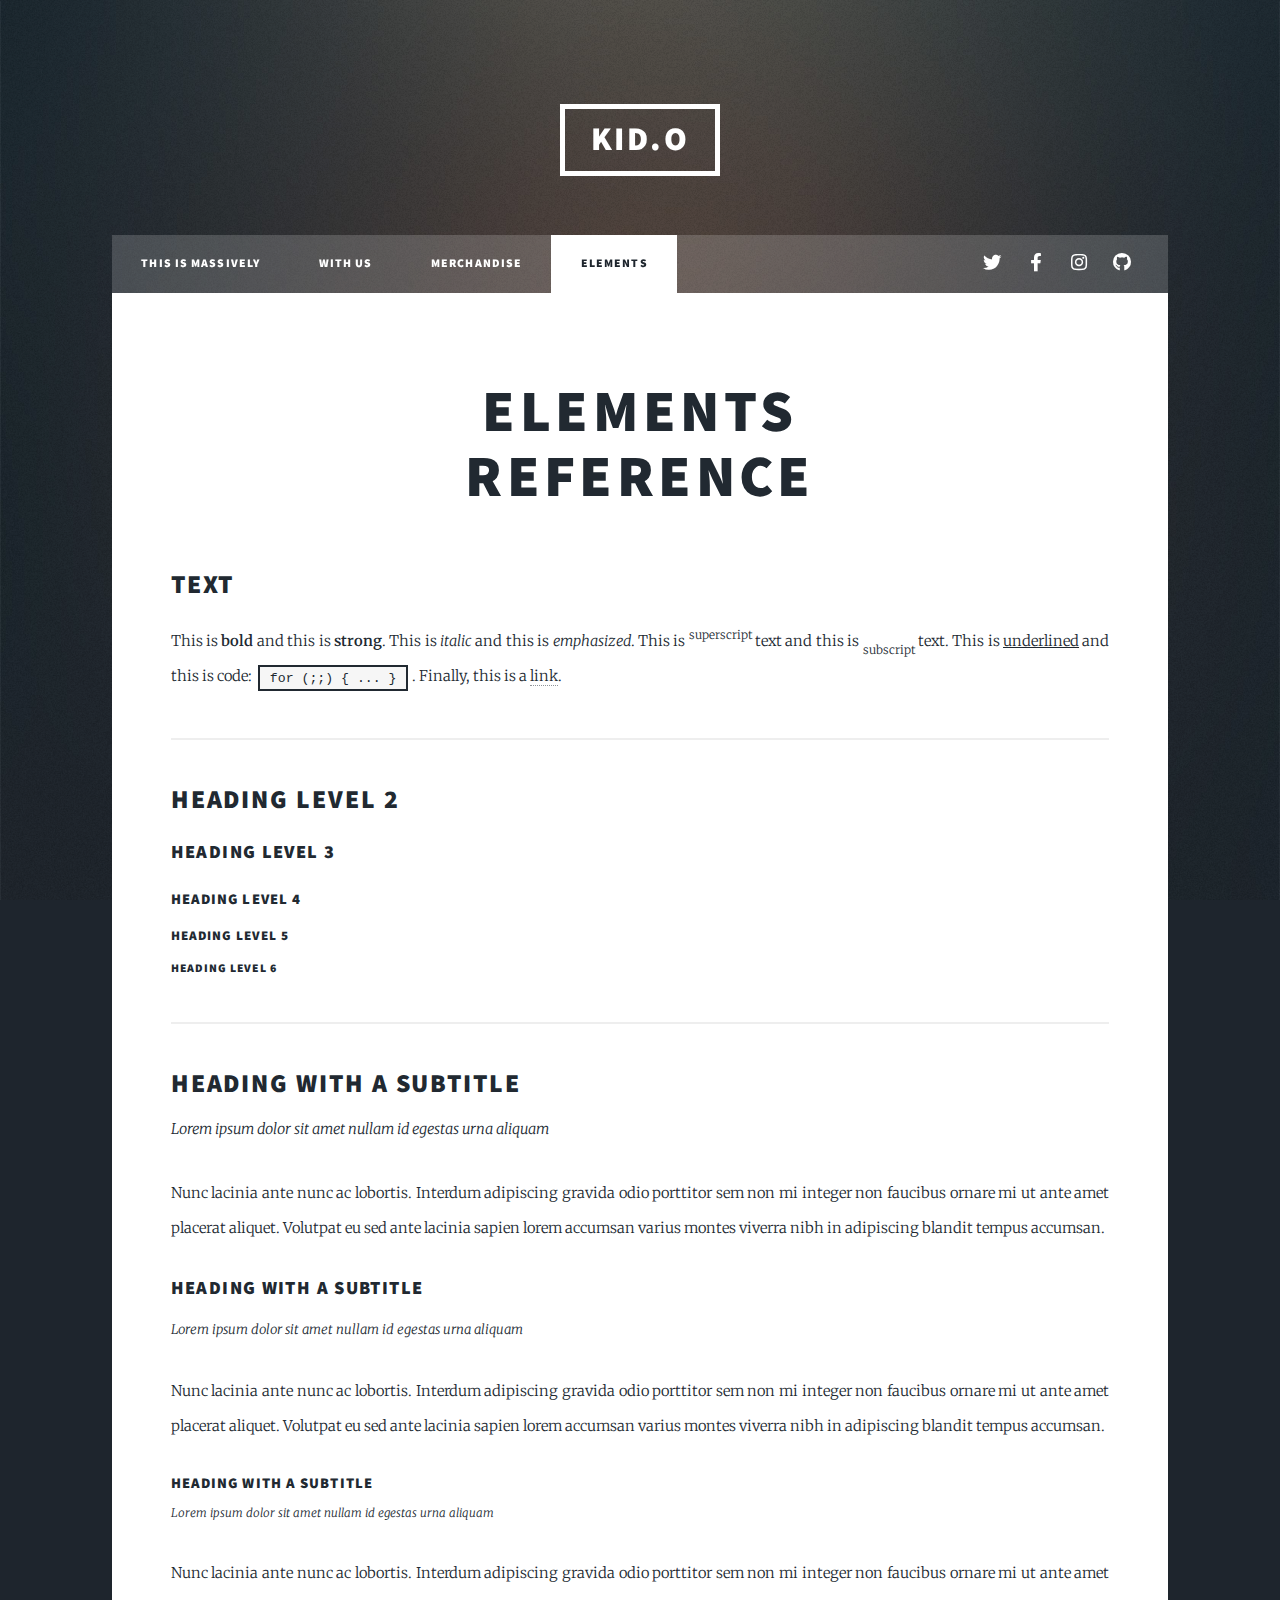
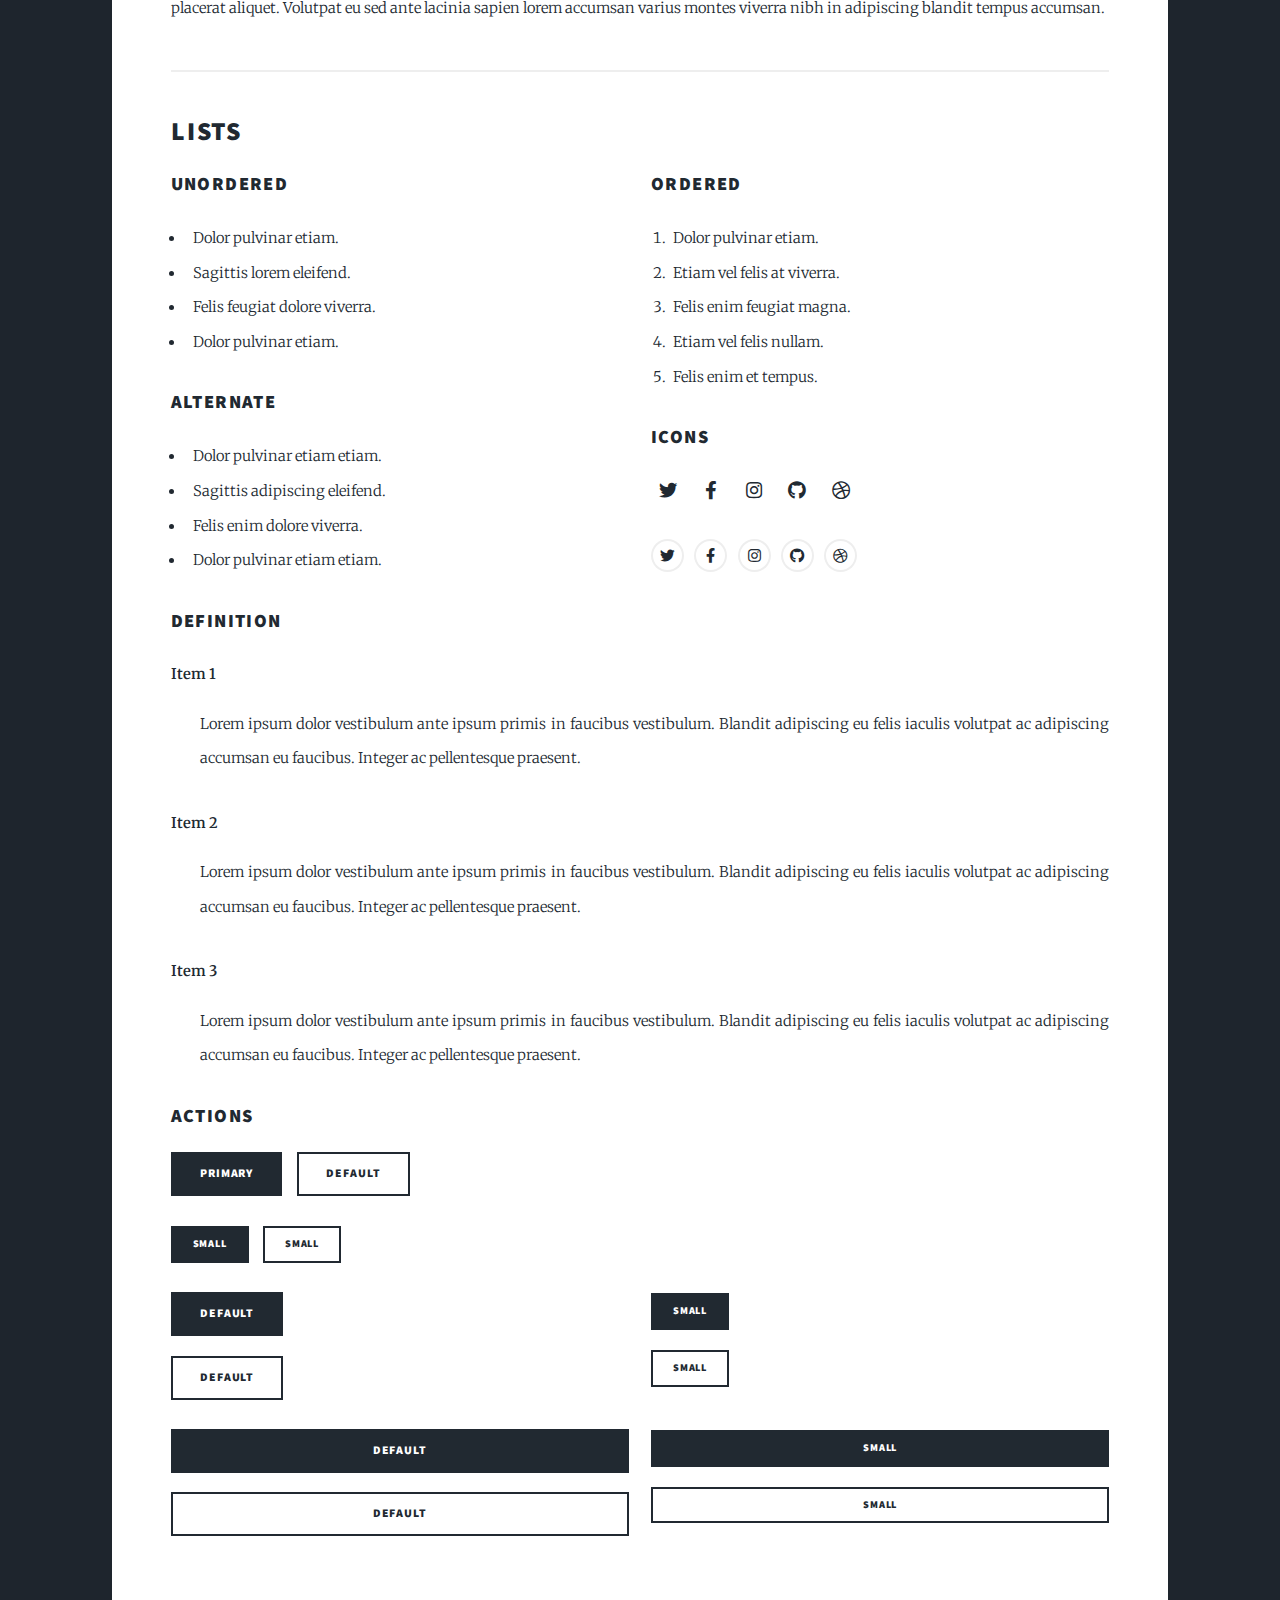
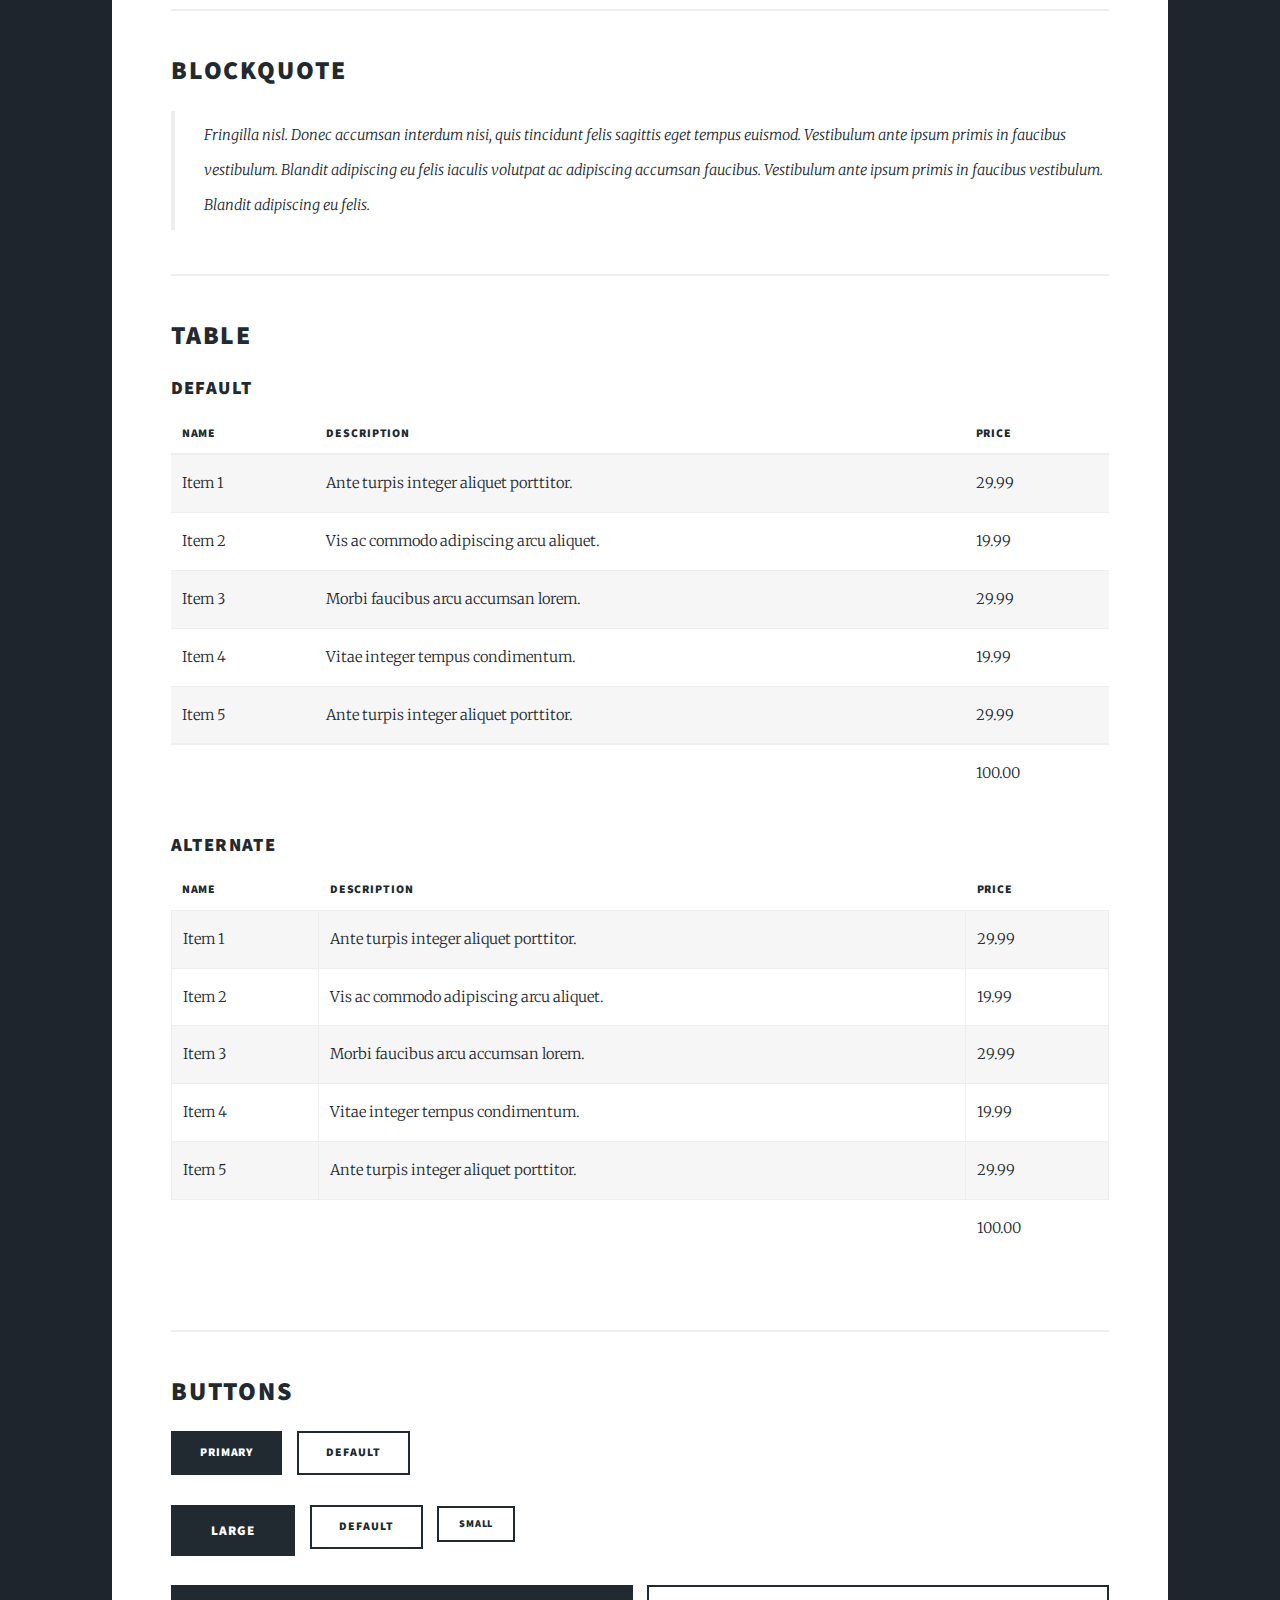
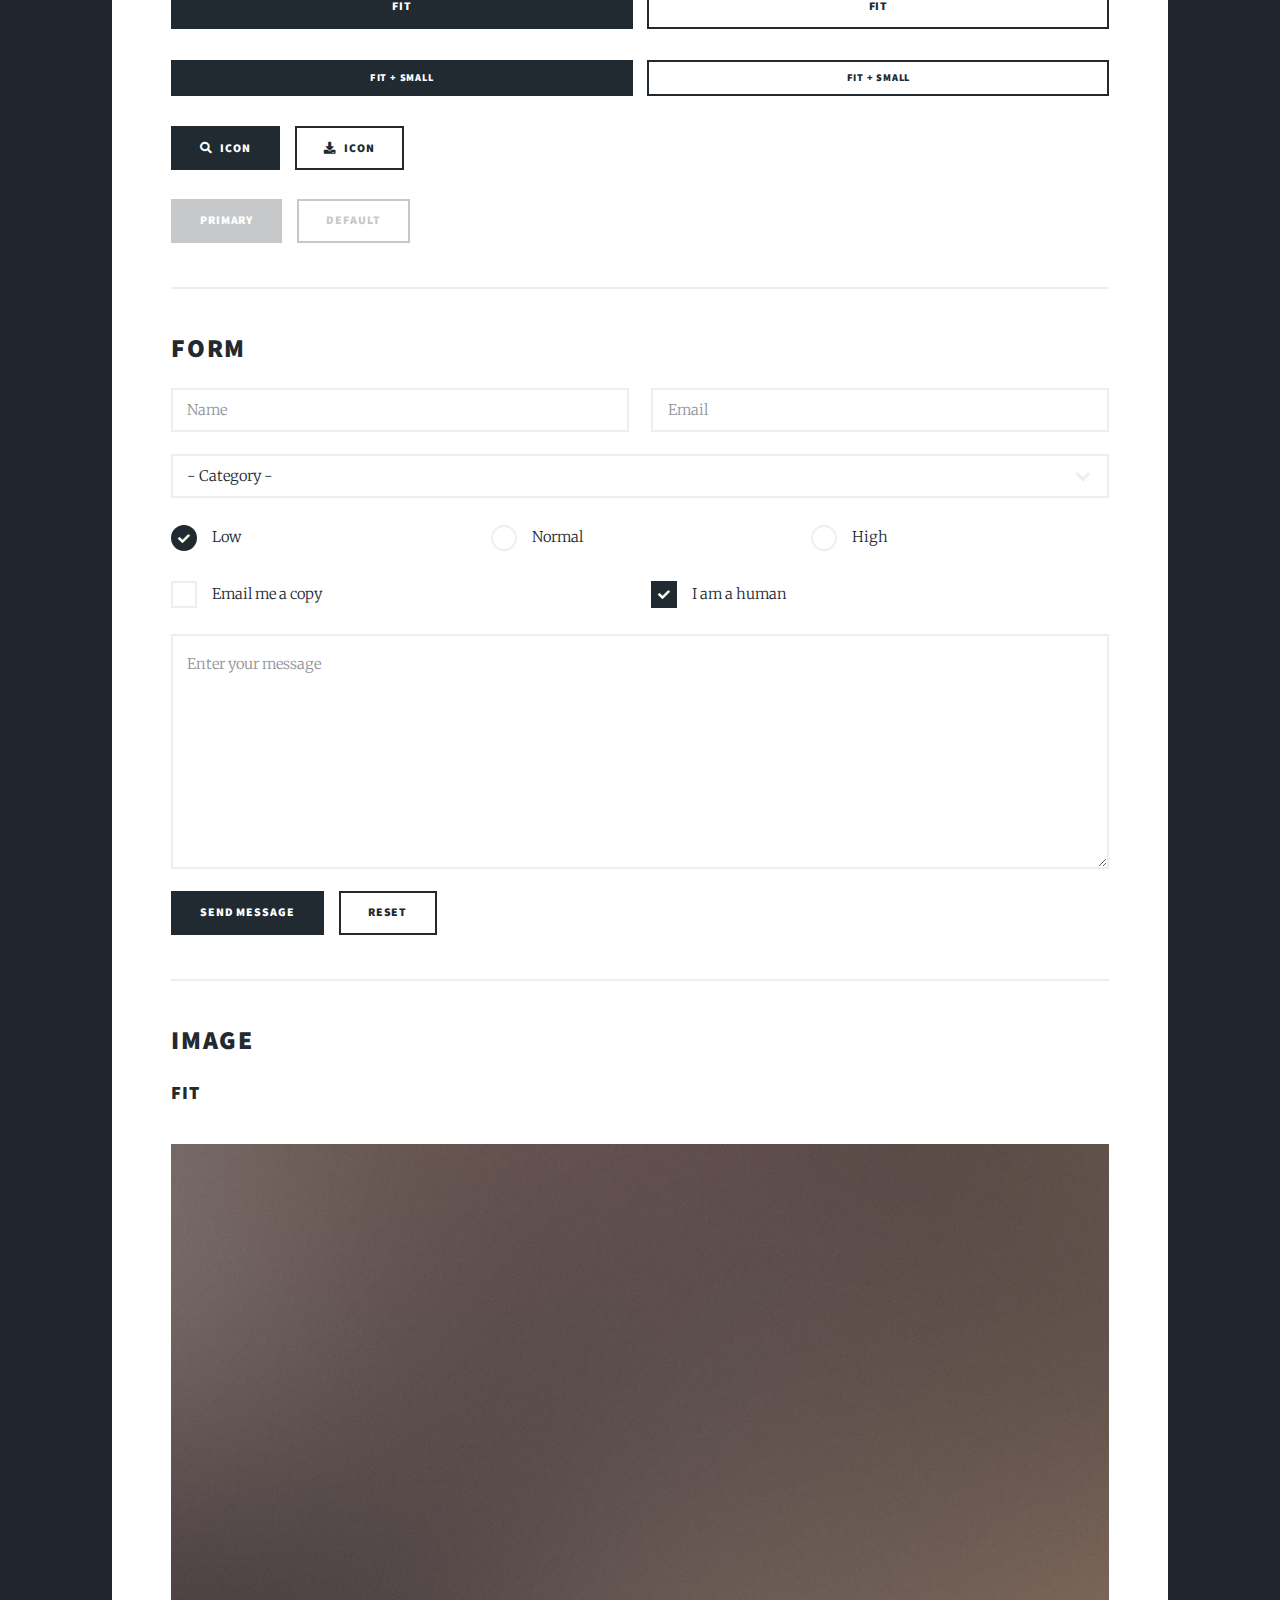
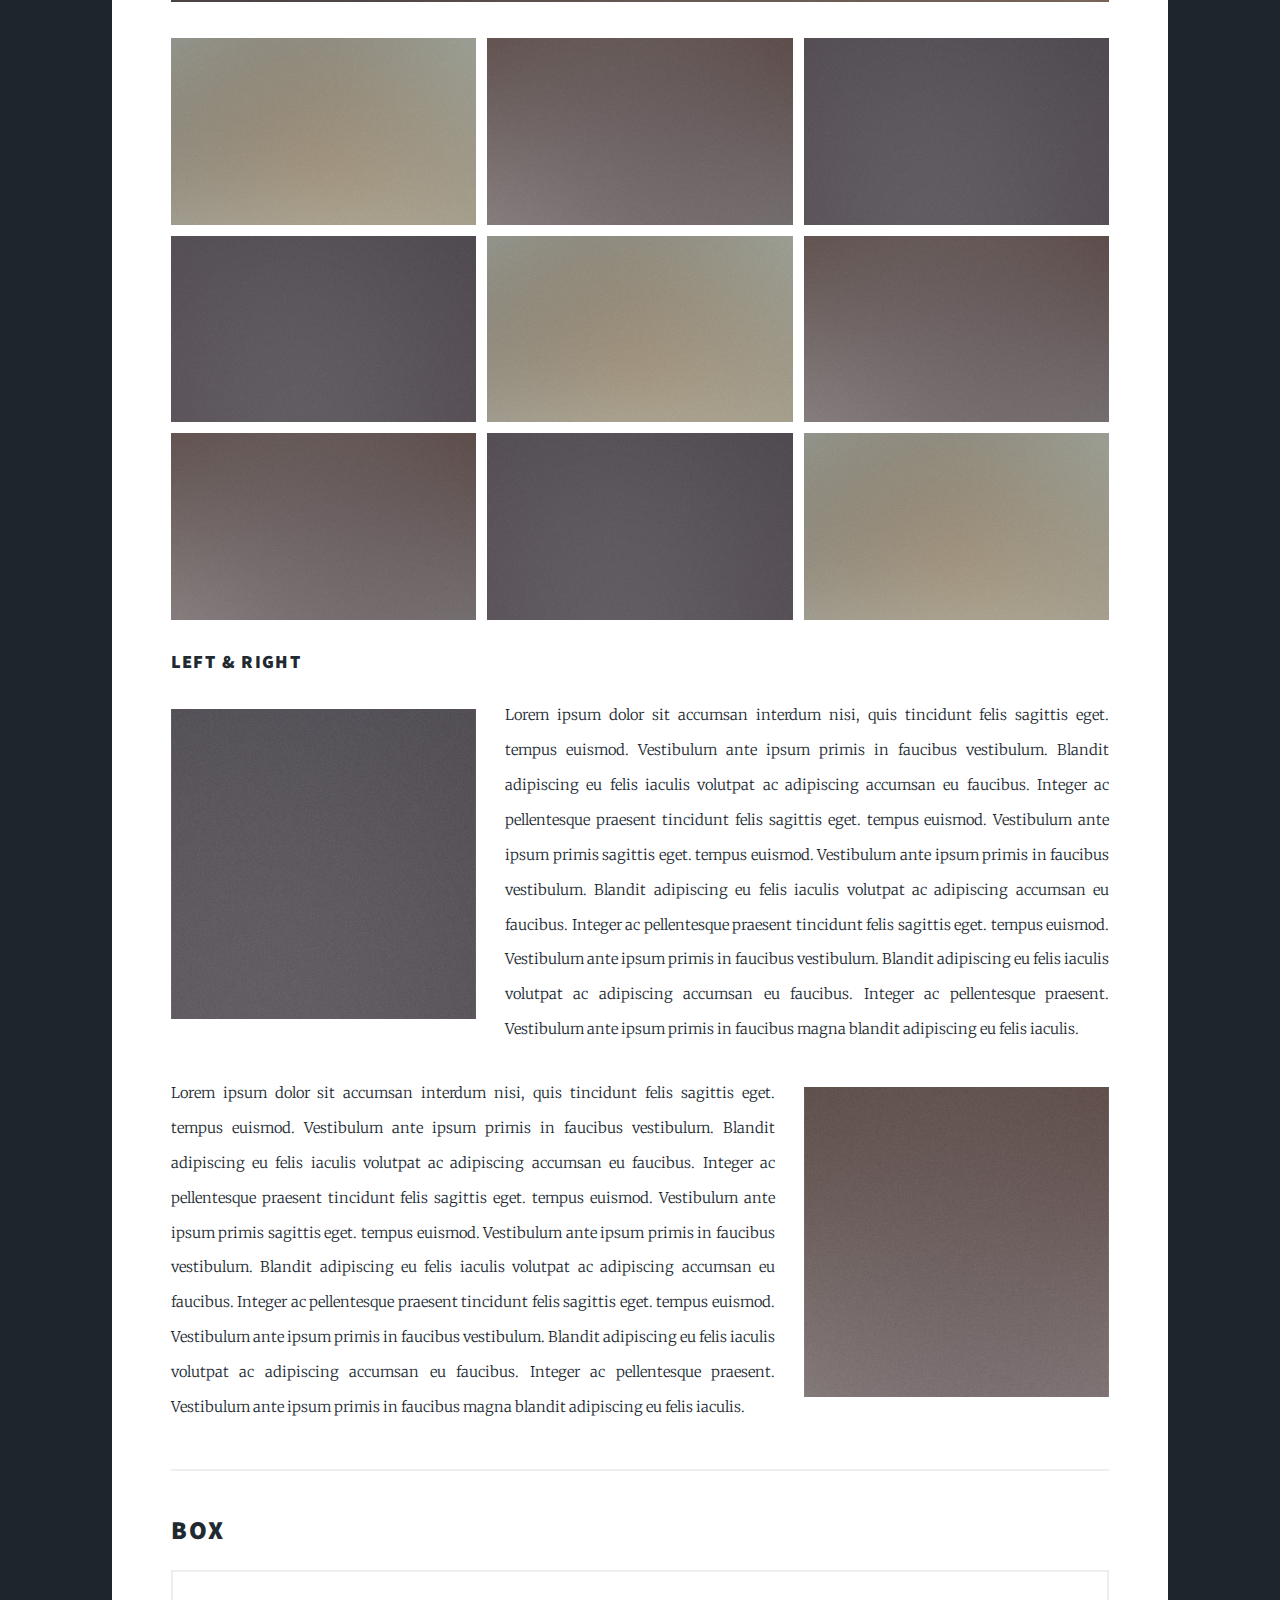
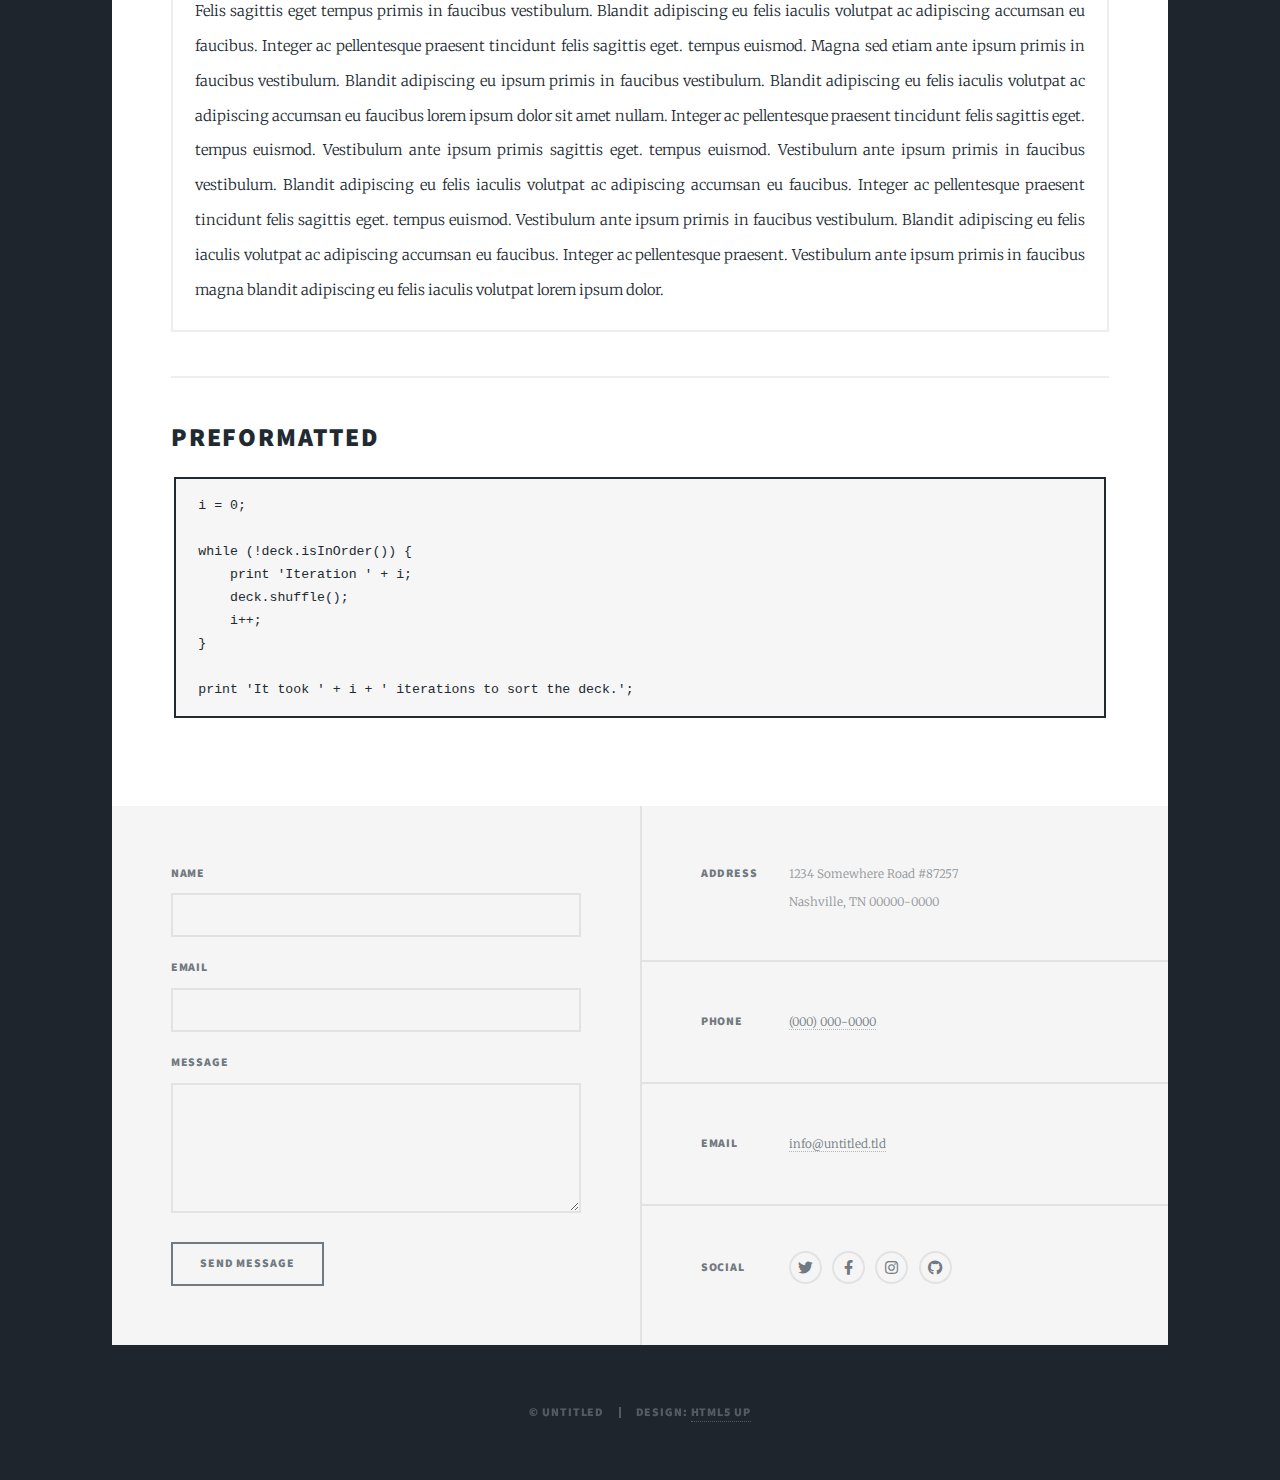
<file: elements.html>
<!DOCTYPE HTML>
<!--
	Massively by HTML5 UP
	html5up.net | @ajlkn
	Free for personal and commercial use under the CCA 3.0 license (html5up.net/license)
-->
<html>
	<head>
		<title>Elements Reference - Massively by HTML5 UP</title>
		<meta charset="utf-8" />
		<meta name="viewport" content="width=device-width, initial-scale=1, user-scalable=no" />
		<link rel="stylesheet" href="assets/css/main.css" />
		<noscript><link rel="stylesheet" href="assets/css/noscript.css" /></noscript>
	</head>
	<body class="is-preload">

		<!-- Wrapper -->
			<div id="wrapper">

				<!-- Header -->
					<header id="header">
						<a href="index.html" class="logo">KID.O</a>
					</header>

				<!-- Nav -->
					<nav id="nav">
						<ul class="links">
							<li><a href="index.html">This is Massively</a></li>
							<li><a href="withus.html">With Us</a></li>
							<li><a href="Merchandise.html">Merchandise</a></li>
							<li class="active"><a href="elements.html">elements</a></li>
						</ul>

						<ul class="icons">
							<li><a href="#" class="icon brands fa-twitter"><span class="label">Twitter</span></a></li>
							<li><a href="#" class="icon brands fa-facebook-f"><span class="label">Facebook</span></a></li>
							<li><a href="#" class="icon brands fa-instagram"><span class="label">Instagram</span></a></li>
							<li><a href="#" class="icon brands fa-github"><span class="label">GitHub</span></a></li>
						</ul>
					</nav>

				<!-- Main -->
					<div id="main">

						<!-- Post -->
							<section class="post">
								<header class="major">
									<h1>Elements<br />
									Reference</h1>
								</header>
								<body>

								<!-- Text stuff -->
									<h2>Text</h2>
									<p>This is <b>bold</b> and this is <strong>strong</strong>. This is <i>italic</i> and this is <em>emphasized</em>.
									This is <sup>superscript</sup> text and this is <sub>subscript</sub> text.
									This is <u>underlined</u> and this is code: <code>for (;;) { ... }</code>.
									Finally, this is a <a href="#">link</a>.</p>
									<hr />
									<h2>Heading Level 2</h2>
									<h3>Heading Level 3</h3>
									<h4>Heading Level 4</h4>
									<h5>Heading Level 5</h5>
									<h6>Heading Level 6</h6>
									<hr />
									<header>
										<h2>Heading with a Subtitle</h2>
										<p>Lorem ipsum dolor sit amet nullam id egestas urna aliquam</p>
									</header>
									<p>Nunc lacinia ante nunc ac lobortis. Interdum adipiscing gravida odio porttitor sem non mi integer non faucibus ornare mi ut ante amet placerat aliquet. Volutpat eu sed ante lacinia sapien lorem accumsan varius montes viverra nibh in adipiscing blandit tempus accumsan.</p>
									<header>
										<h3>Heading with a Subtitle</h3>
										<p>Lorem ipsum dolor sit amet nullam id egestas urna aliquam</p>
									</header>
									<p>Nunc lacinia ante nunc ac lobortis. Interdum adipiscing gravida odio porttitor sem non mi integer non faucibus ornare mi ut ante amet placerat aliquet. Volutpat eu sed ante lacinia sapien lorem accumsan varius montes viverra nibh in adipiscing blandit tempus accumsan.</p>
									<header>
										<h4>Heading with a Subtitle</h4>
										<p>Lorem ipsum dolor sit amet nullam id egestas urna aliquam</p>
									</header>
									<p>Nunc lacinia ante nunc ac lobortis. Interdum adipiscing gravida odio porttitor sem non mi integer non faucibus ornare mi ut ante amet placerat aliquet. Volutpat eu sed ante lacinia sapien lorem accumsan varius montes viverra nibh in adipiscing blandit tempus accumsan.</p>

									<hr />

								<!-- Lists -->
									<h2>Lists</h2>
									<div class="row">
										<div class="col-6 col-12-small">

											<h3>Unordered</h3>
											<ul>
												<li>Dolor pulvinar etiam.</li>
												<li>Sagittis lorem eleifend.</li>
												<li>Felis feugiat dolore viverra.</li>
												<li>Dolor pulvinar etiam.</li>
											</ul>

											<h3>Alternate</h3>
											<ul class="alt">
												<li>Dolor pulvinar etiam etiam.</li>
												<li>Sagittis adipiscing eleifend.</li>
												<li>Felis enim dolore viverra.</li>
												<li>Dolor pulvinar etiam etiam.</li>
											</ul>

										</div>
										<div class="col-6 col-12-small">

											<h3>Ordered</h3>
											<ol>
												<li>Dolor pulvinar etiam.</li>
												<li>Etiam vel felis at viverra.</li>
												<li>Felis enim feugiat magna.</li>
												<li>Etiam vel felis nullam.</li>
												<li>Felis enim et tempus.</li>
											</ol>

											<h3>Icons</h3>
											<ul class="icons">
												<li><a href="#" class="icon brands fa-twitter"><span class="label">Twitter</span></a></li>
												<li><a href="#" class="icon brands fa-facebook-f"><span class="label">Facebook</span></a></li>
												<li><a href="#" class="icon brands fa-instagram"><span class="label">Instagram</span></a></li>
												<li><a href="#" class="icon brands fa-github"><span class="label">Github</span></a></li>
												<li><a href="#" class="icon brands fa-dribbble"><span class="label">Dribbble</span></a></li>
											</ul>
											<ul class="icons alt">
												<li><a href="#" class="icon brands alt fa-twitter"><span class="label">Twitter</span></a></li>
												<li><a href="#" class="icon brands alt fa-facebook-f"><span class="label">Facebook</span></a></li>
												<li><a href="#" class="icon brands alt fa-instagram"><span class="label">Instagram</span></a></li>
												<li><a href="#" class="icon brands alt fa-github"><span class="label">Github</span></a></li>
												<li><a href="#" class="icon brands alt fa-dribbble"><span class="label">Dribbble</span></a></li>
											</ul>

										</div>
									</div>
									<h3>Definition</h3>
									<dl>
										<dt>Item 1</dt>
										<dd>
											<p>Lorem ipsum dolor vestibulum ante ipsum primis in faucibus vestibulum. Blandit adipiscing eu felis iaculis volutpat ac adipiscing accumsan eu faucibus. Integer ac pellentesque praesent.</p>
										</dd>
										<dt>Item 2</dt>
										<dd>
											<p>Lorem ipsum dolor vestibulum ante ipsum primis in faucibus vestibulum. Blandit adipiscing eu felis iaculis volutpat ac adipiscing accumsan eu faucibus. Integer ac pellentesque praesent.</p>
										</dd>
										<dt>Item 3</dt>
										<dd>
											<p>Lorem ipsum dolor vestibulum ante ipsum primis in faucibus vestibulum. Blandit adipiscing eu felis iaculis volutpat ac adipiscing accumsan eu faucibus. Integer ac pellentesque praesent.</p>
										</dd>
									</dl>

									<h3>Actions</h3>
									<ul class="actions">
										<li><a href="#" class="button primary">Primary</a></li>
										<li><a href="#" class="button">Default</a></li>
									</ul>
									<ul class="actions small">
										<li><a href="#" class="button primary small">Small</a></li>
										<li><a href="#" class="button small">Small</a></li>
									</ul>
									<div class="row">
										<div class="col-6 col-12-small">
											<ul class="actions stacked">
												<li><a href="#" class="button primary">Default</a></li>
												<li><a href="#" class="button">Default</a></li>
											</ul>
										</div>
										<div class="col-6 col-12-small">
											<ul class="actions stacked">
												<li><a href="#" class="button primary small">Small</a></li>
												<li><a href="#" class="button small">Small</a></li>
											</ul>
										</div>
									</div>
									<div class="row">
										<div class="col-6 col-12-small">
											<ul class="actions stacked">
												<li><a href="#" class="button primary fit">Default</a></li>
												<li><a href="#" class="button fit">Default</a></li>
											</ul>
										</div>
										<div class="col-6 col-12-small">
											<ul class="actions stacked">
												<li><a href="#" class="button primary small fit">Small</a></li>
												<li><a href="#" class="button small fit">Small</a></li>
											</ul>
										</div>
									</div>

									<hr />

								<!-- Blockquote -->
									<h2>Blockquote</h2>
									<blockquote>Fringilla nisl. Donec accumsan interdum nisi, quis tincidunt felis sagittis eget tempus euismod. Vestibulum ante ipsum primis in faucibus vestibulum. Blandit adipiscing eu felis iaculis volutpat ac adipiscing accumsan faucibus. Vestibulum ante ipsum primis in faucibus vestibulum. Blandit adipiscing eu felis.</blockquote>

									<hr />

								<!-- Table -->
									<h2>Table</h2>

									<h3>Default</h3>
									<div class="table-wrapper">
										<table>
											<thead>
												<tr>
													<th>Name</th>
													<th>Description</th>
													<th>Price</th>
												</tr>
											</thead>
											<tbody>
												<tr>
													<td>Item 1</td>
													<td>Ante turpis integer aliquet porttitor.</td>
													<td>29.99</td>
												</tr>
												<tr>
													<td>Item 2</td>
													<td>Vis ac commodo adipiscing arcu aliquet.</td>
													<td>19.99</td>
												</tr>
												<tr>
													<td>Item 3</td>
													<td> Morbi faucibus arcu accumsan lorem.</td>
													<td>29.99</td>
												</tr>
												<tr>
													<td>Item 4</td>
													<td>Vitae integer tempus condimentum.</td>
													<td>19.99</td>
												</tr>
												<tr>
													<td>Item 5</td>
													<td>Ante turpis integer aliquet porttitor.</td>
													<td>29.99</td>
												</tr>
											</tbody>
											<tfoot>
												<tr>
													<td colspan="2"></td>
													<td>100.00</td>
												</tr>
											</tfoot>
										</table>
									</div>

									<h3>Alternate</h3>
									<div class="table-wrapper">
										<table class="alt">
											<thead>
												<tr>
													<th>Name</th>
													<th>Description</th>
													<th>Price</th>
												</tr>
											</thead>
											<tbody>
												<tr>
													<td>Item 1</td>
													<td>Ante turpis integer aliquet porttitor.</td>
													<td>29.99</td>
												</tr>
												<tr>
													<td>Item 2</td>
													<td>Vis ac commodo adipiscing arcu aliquet.</td>
													<td>19.99</td>
												</tr>
												<tr>
													<td>Item 3</td>
													<td> Morbi faucibus arcu accumsan lorem.</td>
													<td>29.99</td>
												</tr>
												<tr>
													<td>Item 4</td>
													<td>Vitae integer tempus condimentum.</td>
													<td>19.99</td>
												</tr>
												<tr>
													<td>Item 5</td>
													<td>Ante turpis integer aliquet porttitor.</td>
													<td>29.99</td>
												</tr>
											</tbody>
											<tfoot>
												<tr>
													<td colspan="2"></td>
													<td>100.00</td>
												</tr>
											</tfoot>
										</table>
									</div>

									<hr />

								<!-- Buttons -->
									<h2>Buttons</h2>
									<ul class="actions">
										<li><a href="#" class="button primary">Primary</a></li>
										<li><a href="#" class="button">Default</a></li>
									</ul>
									<ul class="actions">
										<li><a href="#" class="button primary large">Large</a></li>
										<li><a href="#" class="button">Default</a></li>
										<li><a href="#" class="button small">Small</a></li>
									</ul>
									<ul class="actions fit">
										<li><a href="#" class="button primary fit">Fit</a></li>
										<li><a href="#" class="button fit">Fit</a></li>
									</ul>
									<ul class="actions fit small">
										<li><a href="#" class="button primary fit small">Fit + Small</a></li>
										<li><a href="#" class="button fit small">Fit + Small</a></li>
									</ul>
									<ul class="actions">
										<li><a href="#" class="button primary icon solid fa-search">Icon</a></li>
										<li><a href="#" class="button icon solid fa-download">Icon</a></li>
									</ul>
									<ul class="actions">
										<li><span class="button primary disabled">Primary</span></li>
										<li><span class="button disabled">Default</span></li>
									</ul>

									<hr />

								<!-- Form -->
									<h2>Form</h2>

									<form method="post" action="#">
										<div class="row gtr-uniform">
											<div class="col-6 col-12-xsmall">
												<input type="text" name="demo-name" id="demo-name" value="" placeholder="Name" />
											</div>
											<div class="col-6 col-12-xsmall">
												<input type="email" name="demo-email" id="demo-email" value="" placeholder="Email" />
											</div>
											<!-- Break -->
											<div class="col-12">
												<select name="demo-category" id="demo-category">
													<option value="">- Category -</option>
													<option value="1">Manufacturing</option>
													<option value="1">Shipping</option>
													<option value="1">Administration</option>
													<option value="1">Human Resources</option>
												</select>
											</div>
											<!-- Break -->
											<div class="col-4 col-12-small">
												<input type="radio" id="demo-priority-low" name="demo-priority" checked>
												<label for="demo-priority-low">Low</label>
											</div>
											<div class="col-4 col-12-small">
												<input type="radio" id="demo-priority-normal" name="demo-priority">
												<label for="demo-priority-normal">Normal</label>
											</div>
											<div class="col-4 col-12-small">
												<input type="radio" id="demo-priority-high" name="demo-priority">
												<label for="demo-priority-high">High</label>
											</div>
											<!-- Break -->
											<div class="col-6 col-12-small">
												<input type="checkbox" id="demo-copy" name="demo-copy">
												<label for="demo-copy">Email me a copy</label>
											</div>
											<div class="col-6 col-12-small">
												<input type="checkbox" id="demo-human" name="demo-human" checked>
												<label for="demo-human">I am a human</label>
											</div>
											<!-- Break -->
											<div class="col-12">
												<textarea name="demo-message" id="demo-message" placeholder="Enter your message" rows="6"></textarea>
											</div>
											<!-- Break -->
											<div class="col-12">
												<ul class="actions">
													<li><input type="submit" value="Send Message" class="primary" /></li>
													<li><input type="reset" value="Reset" /></li>
												</ul>
											</div>
										</div>
									</form>

									<hr />

								<!-- Image -->
									<h2>Image</h2>

									<h3>Fit</h3>
									<span class="image fit"><img src="images/pic01.jpg" alt="" /></span>
									<div class="box alt">
										<div class="row gtr-50 gtr-uniform">
											<div class="col-4"><span class="image fit"><img src="images/pic02.jpg" alt="" /></span></div>
											<div class="col-4"><span class="image fit"><img src="images/pic03.jpg" alt="" /></span></div>
											<div class="col-4"><span class="image fit"><img src="images/pic04.jpg" alt="" /></span></div>
											<!-- Break -->
											<div class="col-4"><span class="image fit"><img src="images/pic04.jpg" alt="" /></span></div>
											<div class="col-4"><span class="image fit"><img src="images/pic02.jpg" alt="" /></span></div>
											<div class="col-4"><span class="image fit"><img src="images/pic03.jpg" alt="" /></span></div>
											<!-- Break -->
											<div class="col-4"><span class="image fit"><img src="images/pic03.jpg" alt="" /></span></div>
											<div class="col-4"><span class="image fit"><img src="images/pic04.jpg" alt="" /></span></div>
											<div class="col-4"><span class="image fit"><img src="images/pic02.jpg" alt="" /></span></div>
										</div>
									</div>

									<h3>Left &amp; Right</h3>
									<p><span class="image left"><img src="images/pic08.jpg" alt="" /></span>Lorem ipsum dolor sit accumsan interdum nisi, quis tincidunt felis sagittis eget. tempus euismod. Vestibulum ante ipsum primis in faucibus vestibulum. Blandit adipiscing eu felis iaculis volutpat ac adipiscing accumsan eu faucibus. Integer ac pellentesque praesent tincidunt felis sagittis eget. tempus euismod. Vestibulum ante ipsum primis sagittis eget. tempus euismod. Vestibulum ante ipsum primis in faucibus vestibulum. Blandit adipiscing eu felis iaculis volutpat ac adipiscing accumsan eu faucibus. Integer ac pellentesque praesent tincidunt felis sagittis eget. tempus euismod. Vestibulum ante ipsum primis in faucibus vestibulum. Blandit adipiscing eu felis iaculis volutpat ac adipiscing accumsan eu faucibus. Integer ac pellentesque praesent. Vestibulum ante ipsum primis in faucibus magna blandit adipiscing eu felis iaculis.</p>
									<p><span class="image right"><img src="images/pic09.jpg" alt="" /></span>Lorem ipsum dolor sit accumsan interdum nisi, quis tincidunt felis sagittis eget. tempus euismod. Vestibulum ante ipsum primis in faucibus vestibulum. Blandit adipiscing eu felis iaculis volutpat ac adipiscing accumsan eu faucibus. Integer ac pellentesque praesent tincidunt felis sagittis eget. tempus euismod. Vestibulum ante ipsum primis sagittis eget. tempus euismod. Vestibulum ante ipsum primis in faucibus vestibulum. Blandit adipiscing eu felis iaculis volutpat ac adipiscing accumsan eu faucibus. Integer ac pellentesque praesent tincidunt felis sagittis eget. tempus euismod. Vestibulum ante ipsum primis in faucibus vestibulum. Blandit adipiscing eu felis iaculis volutpat ac adipiscing accumsan eu faucibus. Integer ac pellentesque praesent. Vestibulum ante ipsum primis in faucibus magna blandit adipiscing eu felis iaculis.</p>

									<hr />

								<!-- Box -->
									<h2>Box</h2>
									<div class="box">
										<p>Felis sagittis eget tempus primis in faucibus vestibulum. Blandit adipiscing eu felis iaculis volutpat ac adipiscing accumsan eu faucibus. Integer ac pellentesque praesent tincidunt felis sagittis eget. tempus euismod. Magna sed etiam ante ipsum primis in faucibus vestibulum. Blandit adipiscing eu ipsum primis in faucibus vestibulum. Blandit adipiscing eu felis iaculis volutpat ac adipiscing accumsan eu faucibus lorem ipsum dolor sit amet nullam. Integer ac pellentesque praesent tincidunt felis sagittis eget. tempus euismod. Vestibulum ante ipsum primis sagittis eget. tempus euismod. Vestibulum ante ipsum primis in faucibus vestibulum. Blandit adipiscing eu felis iaculis volutpat ac adipiscing accumsan eu faucibus. Integer ac pellentesque praesent tincidunt felis sagittis eget. tempus euismod. Vestibulum ante ipsum primis in faucibus vestibulum. Blandit adipiscing eu felis iaculis volutpat ac adipiscing accumsan eu faucibus. Integer ac pellentesque praesent. Vestibulum ante ipsum primis in faucibus magna blandit adipiscing eu felis iaculis volutpat lorem ipsum dolor.</p>
									</div>

									<hr />

								<!-- Preformatted Code -->
									<h2>Preformatted</h2>
									<pre><code>i = 0;

while (!deck.isInOrder()) {
    print 'Iteration ' + i;
    deck.shuffle();
    i++;
}

print 'It took ' + i + ' iterations to sort the deck.';
</code></pre>

							</section>

					</div>

				<!-- Footer -->
					<footer id="footer">
						<section>
							<form method="post" action="#">
								<div class="fields">
									<div class="field">
										<label for="name">Name</label>
										<input type="text" name="name" id="name" />
									</div>
									<div class="field">
										<label for="email">Email</label>
										<input type="text" name="email" id="email" />
									</div>
									<div class="field">
										<label for="message">Message</label>
										<textarea name="message" id="message" rows="3"></textarea>
									</div>
								</div>
								<ul class="actions">
									<li><input type="submit" value="Send Message" /></li>
								</ul>
							</form>
						</section>
						<section class="split contact">
							<section class="alt">
								<h3>Address</h3>
								<p>1234 Somewhere Road #87257<br />
								Nashville, TN 00000-0000</p>
							</section>
							<section>
								<h3>Phone</h3>
								<p><a href="#">(000) 000-0000</a></p>
							</section>
							<section>
								<h3>Email</h3>
								<p><a href="#">info@untitled.tld</a></p>
							</section>
							<section>
								<h3>Social</h3>
								<ul class="icons alt">
									<li><a href="#" class="icon brands alt fa-twitter"><span class="label">Twitter</span></a></li>
									<li><a href="#" class="icon brands alt fa-facebook-f"><span class="label">Facebook</span></a></li>
									<li><a href="#" class="icon brands alt fa-instagram"><span class="label">Instagram</span></a></li>
									<li><a href="#" class="icon brands alt fa-github"><span class="label">GitHub</span></a></li>
								</ul>
							</section>
						</section>
					</footer>

				<!-- Copyright -->
					<div id="copyright">
						<ul><li>&copy; Untitled</li><li>Design: <a href="https://html5up.net">HTML5 UP</a></li></ul>
					</div>

			</div>

		<!-- Scripts -->
			<script src="assets/js/jquery.min.js"></script>
			<script src="assets/js/jquery.scrollex.min.js"></script>
			<script src="assets/js/jquery.scrolly.min.js"></script>
			<script src="assets/js/browser.min.js"></script>
			<script src="assets/js/breakpoints.min.js"></script>
			<script src="assets/js/util.js"></script>
			<script src="assets/js/main.js"></script>

	</body>
</html>
</file>
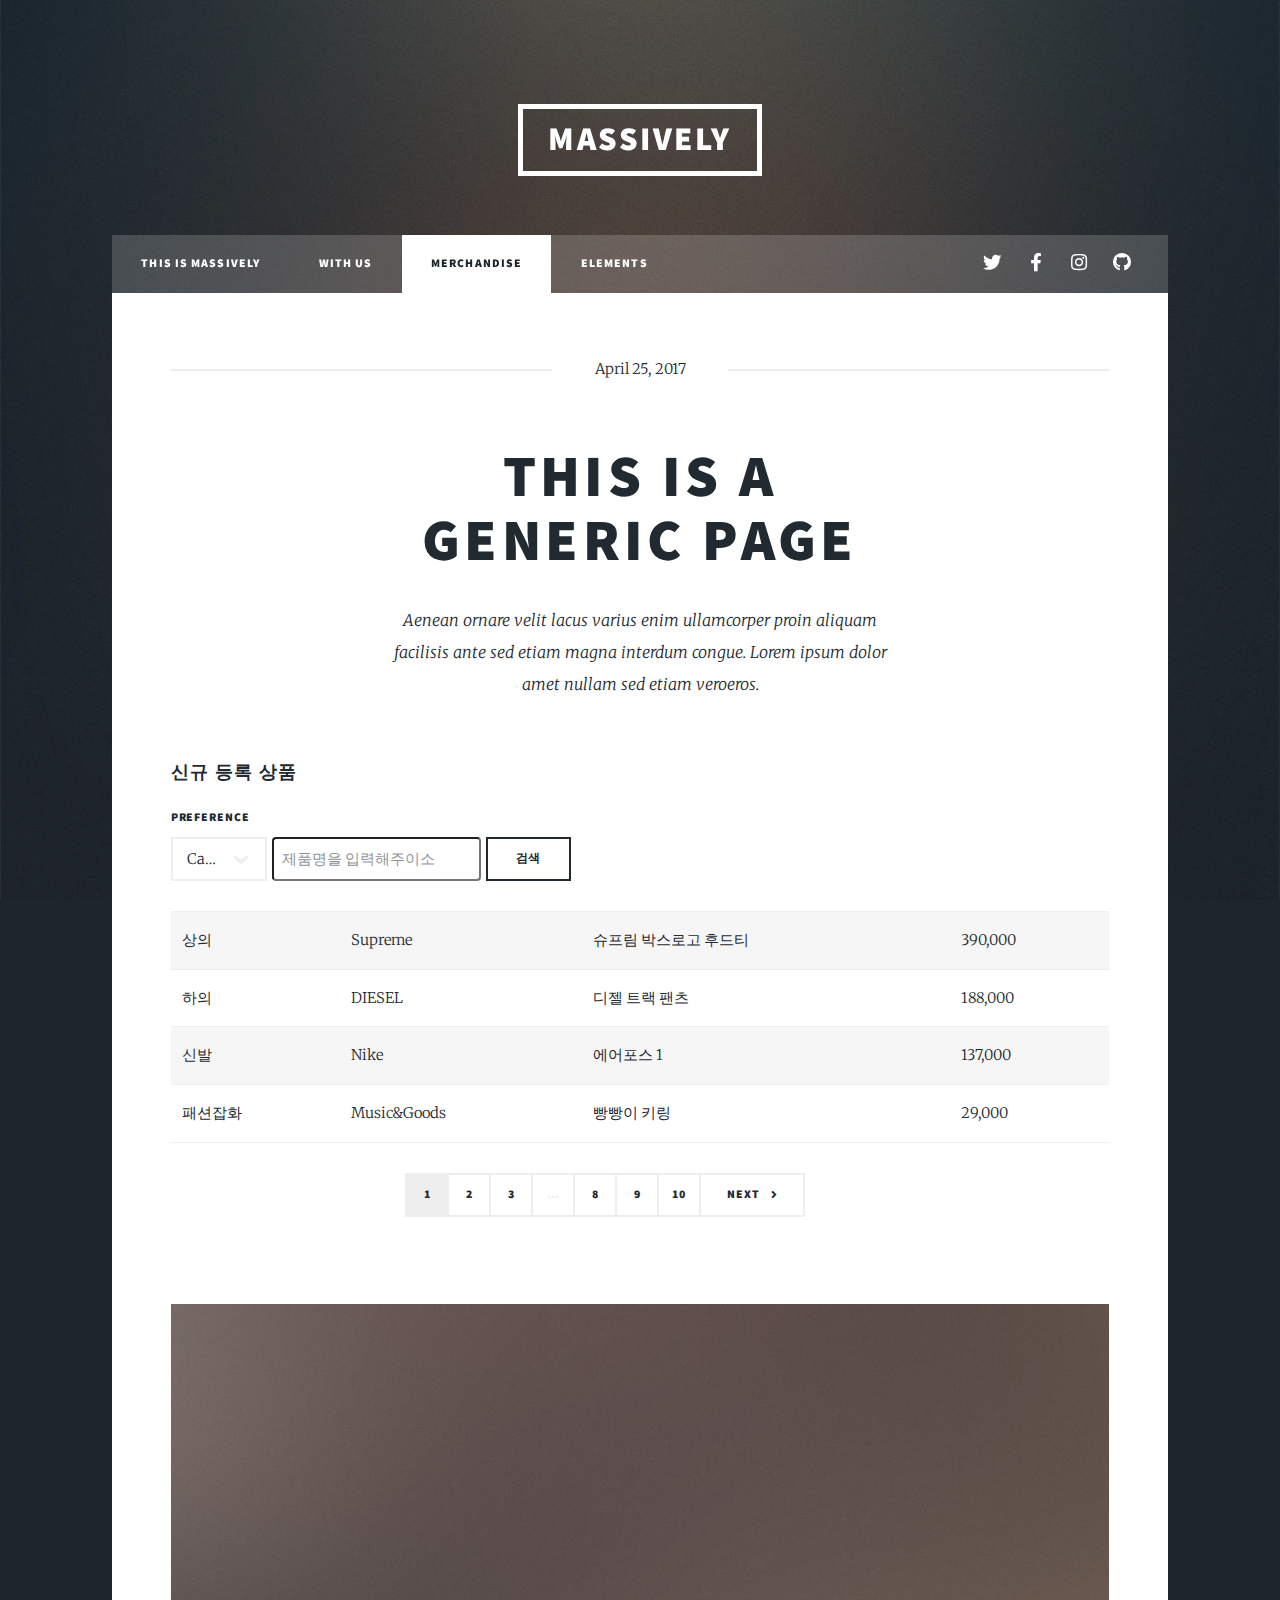
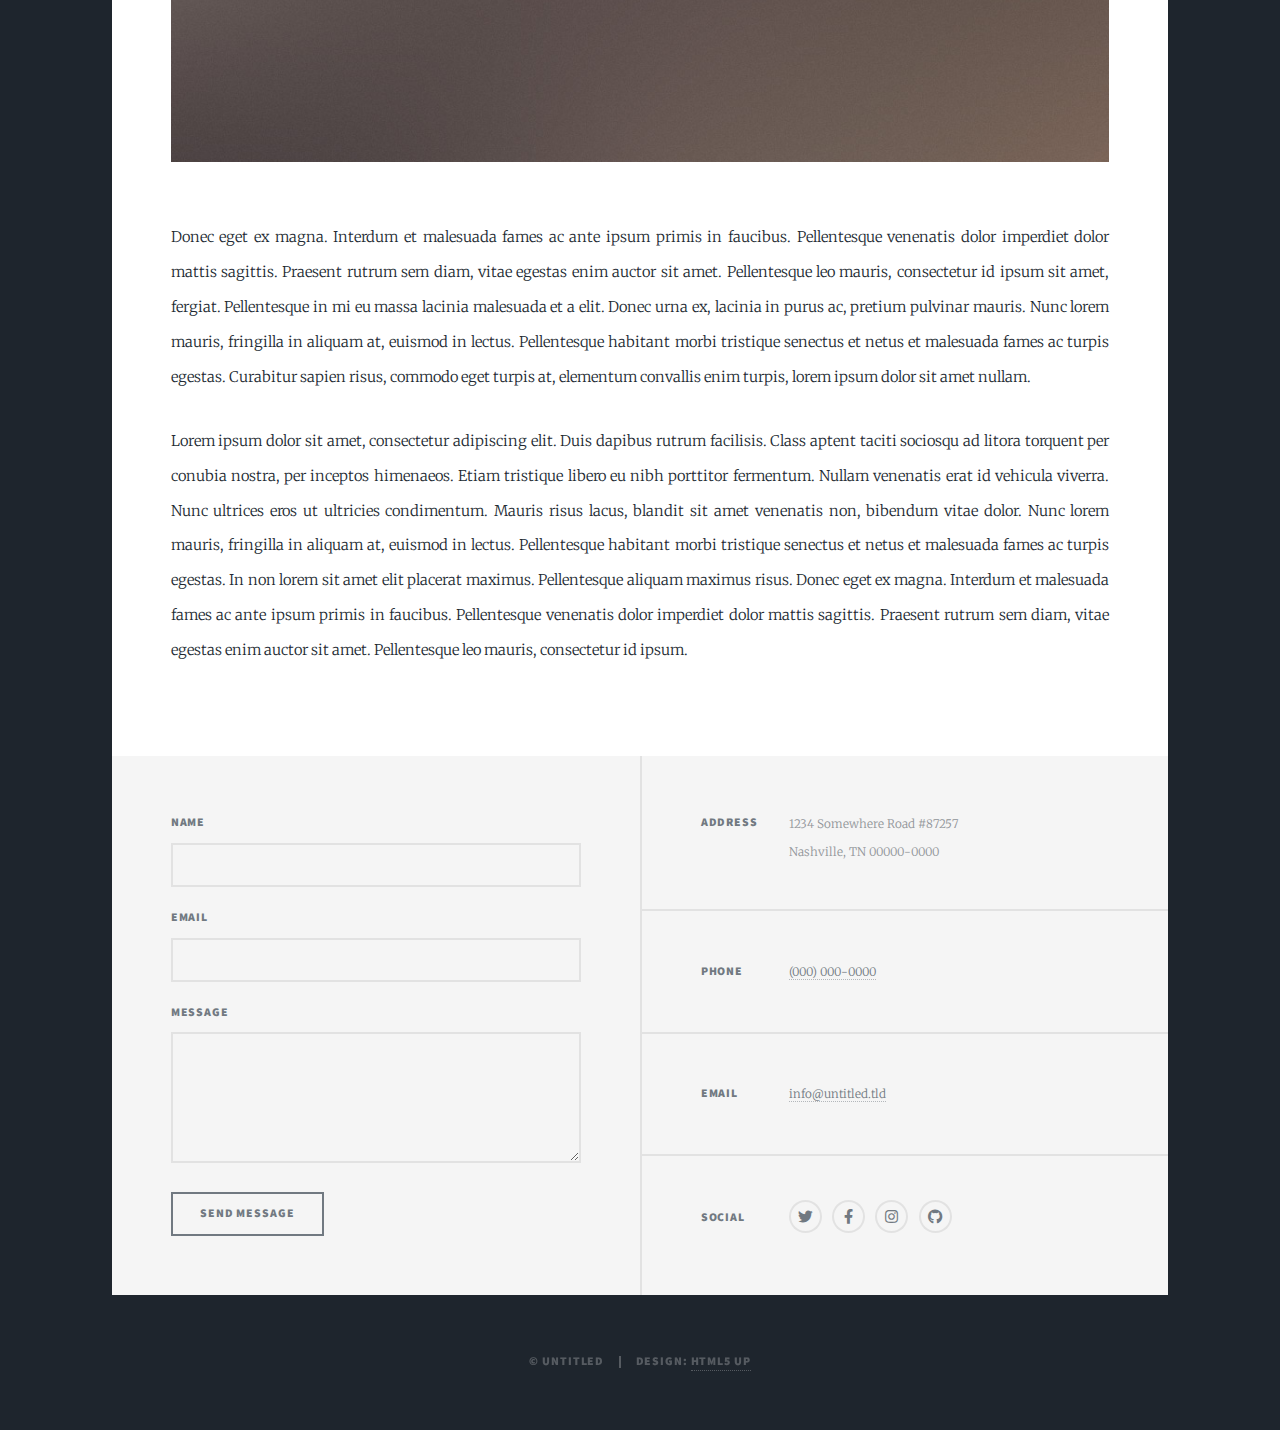
<file: merchandise.html>
<!DOCTYPE HTML>
<!--
	Massively by HTML5 UP
	html5up.net | @ajlkn
	Free for personal and commercial use under the CCA 3.0 license (html5up.net/license)
-->
<html>
	<head>
		<title>Generic Page - Massively by HTML5 UP</title>
		<meta charset="utf-8" />
		<meta name="viewport" content="width=device-width, initial-scale=1, user-scalable=no" />
		<link rel="stylesheet" href="assets/css/main.css" />
		<link href="https://cdn.jsdelivr.net/npm/bootstrap@5.3.6/dist/css/bootstrap.min.css" rel="stylesheet" integrity="sha384-4Q6Gf2aSP4eDXB8Miphtr37CMZZQ5oXLH2yaXMJ2w8e2ZtHTl7GptT4jmndRuHDT" crossorigin="anonymous">

		<noscript><link rel="stylesheet" href="assets/css/noscript.css" /></noscript>
	</head>
	<body class="is-preload">

		<!-- Wrapper -->
			<div id="wrapper">

				<!-- Header -->
					<header id="header">
						<a href="index.html" class="logo">Massively</a>
					</header>

				<!-- Nav -->
					<nav id="nav">
						<ul class="links">
							<li><a href="index.html">This is Massively</a></li>
							<li><a href="withus.html">With Us</a></li>
							<li class="active"><a href="Merchandise.html">Merchandise</a></li>
							<li><a href="elements.html">elements</a></li>
						</ul>
						<ul class="icons">
							<li><a href="#" class="icon brands fa-twitter"><span class="label">Twitter</span></a></li>
							<li><a href="#" class="icon brands fa-facebook-f"><span class="label">Facebook</span></a></li>
							<li><a href="#" class="icon brands fa-instagram"><span class="label">Instagram</span></a></li>
							<li><a href="#" class="icon brands fa-github"><span class="label">GitHub</span></a></li>
						</ul>
					</nav>

				<!-- Main -->
					<div id="main">

						<!-- Post -->
							<section class="post">
								<header class="major">
									<span class="date">April 25, 2017</span>
									<h1>This is a<br />
									Generic Page</h1>
									<p>Aenean ornare velit lacus varius enim ullamcorper proin aliquam<br />
									facilisis ante sed etiam magna interdum congue. Lorem ipsum dolor<br />
									amet nullam sed etiam veroeros.</p>
								</header>
								<div class="container mt-3">

    <h3 class="mt-5 mb-3">신규 등록 상품</h3>
    <form class="row row-cols-lg-auto g-3 align-items-center">      
    <div class="col-12 display:flex">
        <label class="visually-hidden" for="inlineFormSelectPref">Preference</label>
        <div style="display: flex; width: 400px;">
			<select class="form-select" id="inlineFormSelectPref" name="category_data_table">
    <!-- 셀렉트요소의 name="category_data_table"은 지우거나 변경하면 안돼요 -->
        <!-- 카테고리 셀렉트 코드를 넣어주세요 -->
			<option selected>Categories</option>
				<option value="1">상의</option>
				<option value="2">하의</option>
				<option value="3">신발</option>
				<option value="4">패션잡화</option>		
        </select>
		<input style="width: 900px; margin-left:5px; border-radius:4px;" placeholder="  제품명을 입력해주이소">
		<!-- ? 회색으로 안떠요 -->
		<button style="margin-left:5px; height: 44px;" type="button" class="btn btn-outline-secondary">검색</button>
	</div>
		

    </div>
    <div class="col-3">
        <!-- input 입력창 코드를 넣어주세요 -->
    </div>
    <div class="col-auto">
        <!-- 조회 버튼 코드를 넣어주세요 -->
    </div>
    </form>

    <div class="container mt-3">
    <table class="table table-sm">
        <thead>
        <!-- 열의 속성값을 나타내는 코드를 작성해주세요 (예 : 카테고리, 브랜드, 상품명, 가격) -->
        </thead>
        <tbody id="product_data_Table">
        <!-- tbody요소의 id="product_data_Table" 는 지우거나 변경하면 안돼요! -->
        <!-- 제품 데이터가 여기 추가됩니다. -->
        </tbody>
    </table>
    </div>
	<div style="display:flex; margin-left:25%;">
		<!-- 페이지 네이션 코드를 넣어주세요 -->
		<div class="pagination">
			<a href="#" class="page active">1</a>
			<a href="#" class="page">2</a>
			<a href="#" class="page">3</a>
			<span class="extra">&hellip;</span>
			<a href="#" class="page">8</a>
			<a href="#" class="page">9</a>
			<a href="#" class="page">10</a>
			<a href="#" class="next">Next</a>
		</div>
	</div>
</div>









<!-- 스크립트 -->
<script>
    // 크롤링한 데이터를 아래와 같은 형태의 객체 배열로 가정합니다.
    // 추후 데이터베이스에 있는 데이터를 쿼리문으로 불러 올 수 있게 쿼리를 작성해 볼 수 있음

    // 제품 데이터
    const product_data = [
    { category: "상의", brand: 'Supreme', product: '슈프림 박스로고 후드티', price: '390,000' },
    { category: "하의", brand: 'DIESEL', product: '디젤 트랙 팬츠', price: '188,000' },
    { category: "신발", brand: 'Nike', product: '에어포스 1', price: '137,000' },
    { category: "패션잡화", brand: 'Music&Goods', product: '빵빵이 키링', price: '29,000' },
      // ...
    ];

    // 제품 테이블에 데이터 추가
    const product_data_Table = document.getElementById('product_data_Table');

    // 초기 데이터 로딩
    product_data.forEach((item) => {
		const row = product_data_Table.insertRow();
    	row.insertCell(0).innerHTML = item.category;
        row.insertCell(1).innerHTML = item.brand;
        row.insertCell(2).innerHTML = item.product;
        row.insertCell(3).innerHTML = item.price;
    });
</script>
<script src="https://cdn.jsdelivr.net/npm/bootstrap@5.3.1/dist/js/bootstrap.bundle.min.js"></script>

								<div class="image main"><img src="images/pic01.jpg" alt="" /></div>
								<p>Donec eget ex magna. Interdum et malesuada fames ac ante ipsum primis in faucibus. Pellentesque venenatis dolor imperdiet dolor mattis sagittis. Praesent rutrum sem diam, vitae egestas enim auctor sit amet. Pellentesque leo mauris, consectetur id ipsum sit amet, fergiat. Pellentesque in mi eu massa lacinia malesuada et a elit. Donec urna ex, lacinia in purus ac, pretium pulvinar mauris. Nunc lorem mauris, fringilla in aliquam at, euismod in lectus. Pellentesque habitant morbi tristique senectus et netus et malesuada fames ac turpis egestas. Curabitur sapien risus, commodo eget turpis at, elementum convallis enim turpis, lorem ipsum dolor sit amet nullam.</p>
								<p>Lorem ipsum dolor sit amet, consectetur adipiscing elit. Duis dapibus rutrum facilisis. Class aptent taciti sociosqu ad litora torquent per conubia nostra, per inceptos himenaeos. Etiam tristique libero eu nibh porttitor fermentum. Nullam venenatis erat id vehicula viverra. Nunc ultrices eros ut ultricies condimentum. Mauris risus lacus, blandit sit amet venenatis non, bibendum vitae dolor. Nunc lorem mauris, fringilla in aliquam at, euismod in lectus. Pellentesque habitant morbi tristique senectus et netus et malesuada fames ac turpis egestas. In non lorem sit amet elit placerat maximus. Pellentesque aliquam maximus risus. Donec eget ex magna. Interdum et malesuada fames ac ante ipsum primis in faucibus. Pellentesque venenatis dolor imperdiet dolor mattis sagittis. Praesent rutrum sem diam, vitae egestas enim auctor sit amet. Pellentesque leo mauris, consectetur id ipsum.</p>
							</section>

					</div>

				<!-- Footer -->
					<footer id="footer">
						<section>
							<form method="post" action="#">
								<div class="fields">
									<div class="field">
										<label for="name">Name</label>
										<input type="text" name="name" id="name" />
									</div>
									<div class="field">
										<label for="email">Email</label>
										<input type="text" name="email" id="email" />
									</div>
									<div class="field">
										<label for="message">Message</label>
										<textarea name="message" id="message" rows="3"></textarea>
									</div>
								</div>
								<ul class="actions">
									<li><input type="submit" value="Send Message" /></li>
								</ul>
							</form>
						</section>
						<section class="split contact">
							<section class="alt">
								<h3>Address</h3>
								<p>1234 Somewhere Road #87257<br />
								Nashville, TN 00000-0000</p>
							</section>
							<section>
								<h3>Phone</h3>
								<p><a href="#">(000) 000-0000</a></p>
							</section>
							<section>
								<h3>Email</h3>
								<p><a href="#">info@untitled.tld</a></p>
							</section>
							<section>
								<h3>Social</h3>
								<ul class="icons alt">
									<li><a href="#" class="icon brands alt fa-twitter"><span class="label">Twitter</span></a></li>
									<li><a href="#" class="icon brands alt fa-facebook-f"><span class="label">Facebook</span></a></li>
									<li><a href="#" class="icon brands alt fa-instagram"><span class="label">Instagram</span></a></li>
									<li><a href="#" class="icon brands alt fa-github"><span class="label">GitHub</span></a></li>
								</ul>
							</section>
						</section>
					</footer>

				<!-- Copyright -->
					<div id="copyright">
						<ul><li>&copy; Untitled</li><li>Design: <a href="https://html5up.net">HTML5 UP</a></li></ul>
					</div>

			</div>

		<!-- Scripts -->
			<script src="assets/js/jquery.min.js"></script>
			<script src="assets/js/jquery.scrollex.min.js"></script>
			<script src="assets/js/jquery.scrolly.min.js"></script>
			<script src="assets/js/browser.min.js"></script>
			<script src="assets/js/breakpoints.min.js"></script>
			<script src="assets/js/util.js"></script>
			<script src="assets/js/main.js"></script>

	</body>
	<script src="https://cdn.jsdelivr.net/npm/bootstrap@5.3.6/dist/js/bootstrap.bundle.min.js" integrity="sha384-j1CDi7MgGQ12Z7Qab0qlWQ/Qqz24Gc6BM0thvEMVjHnfYGF0rmFCozFSxQBxwHKO" crossorigin="anonymous"></script>
</html>
</file>
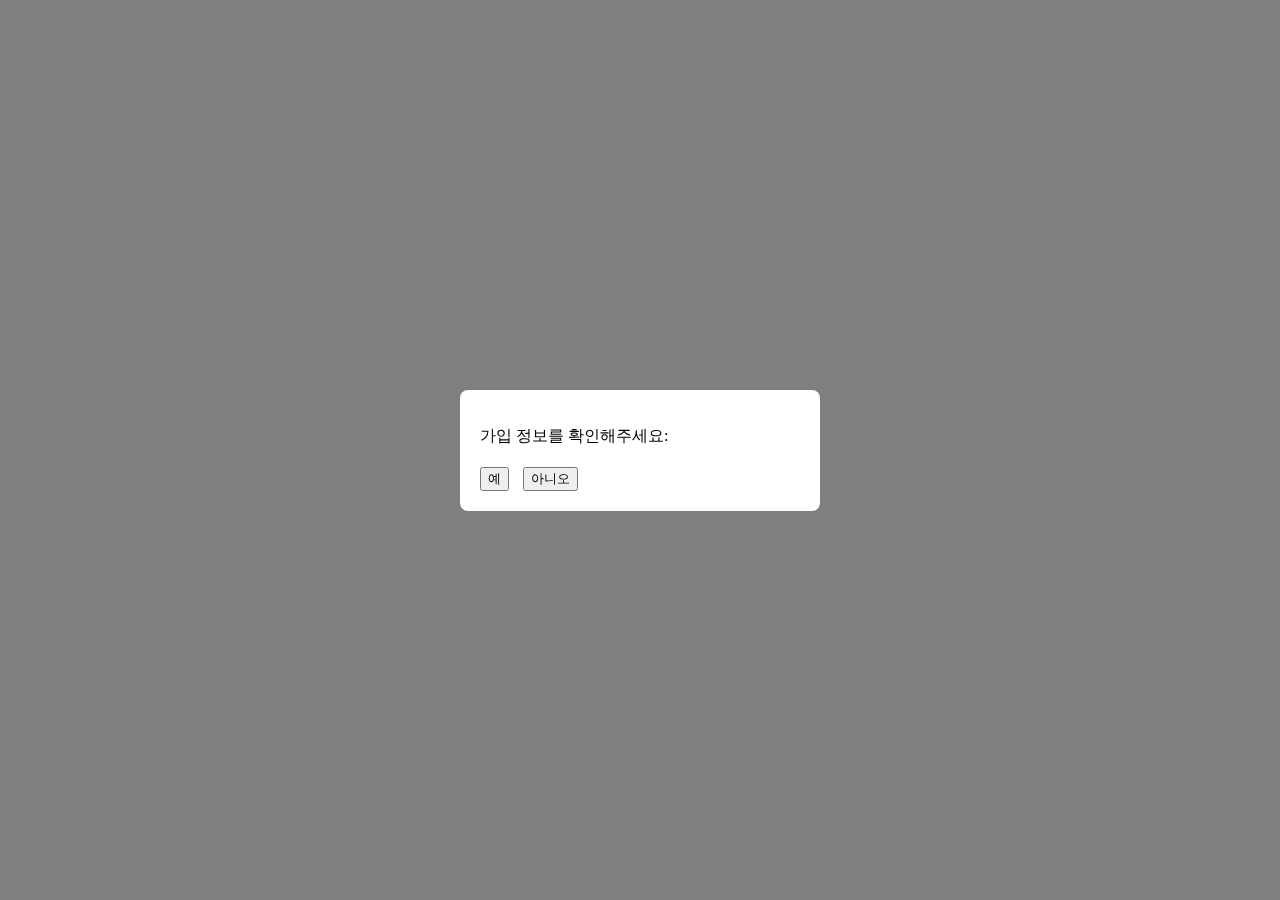
<file: register.html>
<!DOCTYPE html>
<html lang="en">
<head>
    <meta charset="UTF-8">
    <meta name="viewport" content="width=device-width, initial-scale=1.0">
    <title>Document</title>
</head>
<body>
<div id="confirmModal" style="display:none; position:fixed; top:0; left:0; width:100vw; height:100vh;
    background: rgba(0,0,0,0.5); display:flex; justify-content:center; align-items:center;">
    <div style="background:#fff; padding:20px; border-radius:8px; width:320px; max-height: 80vh; overflow-y:auto;">
        <p>가입 정보를 확인해주세요:</p>
        <div id="confirmDetails" style="text-align:left; margin-bottom: 20px;">
            <!-- 입력값 표시 영역 -->
        </div>
        <button id="modalYes" style="margin-right: 10px;">예</button>
        <button id="modalNo">아니오</button>
    </div>
</div>

</body>
</html>
</file>
<file: assets/css/main.css>
@import url(fontawesome-all.min.css);
@import url("https://fonts.googleapis.com/css?family=Merriweather:300,700,300italic,700italic|Source+Sans+Pro:900");

/*
	Massively by HTML5 UP
	html5up.net | @ajlkn
	Free for personal and commercial use under the CCA 3.0 license (html5up.net/license)
*/

html, body, div, span, applet, object,
iframe, h1, h2, h3, h4, h5, h6, p, blockquote,
pre, a, abbr, acronym, address, big, cite,
code, del, dfn, em, img, ins, kbd, q, s, samp,
small, strike, strong, sub, sup, tt, var, b,
u, i, center, dl, dt, dd, ol, ul, li, fieldset,
form, label, legend, table, caption, tbody,
tfoot, thead, tr, th, td, article, aside,
canvas, details, embed, figure, figcaption,
footer, header, hgroup, menu, nav, output, ruby,
section, summary, time, mark, audio, video {
	margin: 0;
	padding: 0;
	border: 0;
	font-size: 100%;
	font: inherit;
	vertical-align: baseline;}

article, aside, details, figcaption, figure,
footer, header, hgroup, menu, nav, section {
	display: block;}

body {
	line-height: 1;
}

ol, ul {
	list-style: none;
}

blockquote, q {
	quotes: none;
}

	blockquote:before, blockquote:after, q:before, q:after {
		content: '';
		content: none;
	}

table {
	border-collapse: collapse;
	border-spacing: 0;
}

body {
	-webkit-text-size-adjust: none;
}

mark {
	background-color: transparent;
	color: inherit;
}

input::-moz-focus-inner {
	border: 0;
	padding: 0;
}

input, select, textarea {
	-moz-appearance: none;
	-webkit-appearance: none;
	-ms-appearance: none;
	appearance: none;
}

/* Basic */

	@-ms-viewport {
		width: device-width;
	}

	body {
		-ms-overflow-style: scrollbar;
	}

	@media screen and (max-width: 480px) {

		html, body {
			min-width: 320px;
		}

	}

	html {
		box-sizing: border-box;
	}

	*, *:before, *:after {
		box-sizing: inherit;
	}

	body {
		background-color: #1e252d;
	}

		body.is-preload *, body.is-preload *:before, body.is-preload *:after {
			-moz-animation: none !important;
			-webkit-animation: none !important;
			-ms-animation: none !important;
			animation: none !important;
			-moz-transition: none !important;
			-webkit-transition: none !important;
			-ms-transition: none !important;
			transition: none !important;
		}

/* Type */

	html {
		font-size: 16pt;
	}

		@media screen and (max-width: 1680px) {

			html {
				font-size: 12pt;
			}

		}

		@media screen and (max-width: 1280px) {

			html {
				font-size: 11pt;
			}

		}

		@media screen and (max-width: 360px) {

			html {
				font-size: 10pt;
			}

		}

	body {
		color: #212931;
	}

	body, input, select, textarea {
		font-family: "Merriweather", Georgia, serif;
		font-weight: 300;
		font-size: 1rem;
		line-height: 2.375;
	}

	a {
		-moz-transition: color 0.2s ease-in-out, background-color 0.2s ease-in-out, border-color 0.2s ease-in-out, box-shadow 0.2s ease-in-out;
		-webkit-transition: color 0.2s ease-in-out, background-color 0.2s ease-in-out, border-color 0.2s ease-in-out, box-shadow 0.2s ease-in-out;
		-ms-transition: color 0.2s ease-in-out, background-color 0.2s ease-in-out, border-color 0.2s ease-in-out, box-shadow 0.2s ease-in-out;
		transition: color 0.2s ease-in-out, background-color 0.2s ease-in-out, border-color 0.2s ease-in-out, box-shadow 0.2s ease-in-out;
		border-bottom: dotted 1px;
		text-decoration: none;
	}

		a:hover {
			border-bottom-color: transparent;
		}

	strong, b {
		font-weight: 600;
	}

	em, i {
		font-style: italic;
	}

	p {
		text-align: justify;
		margin: 0 0 2rem 0;
	}

	h1, h2, h3, h4, h5, h6 {
		font-family: "Source Sans Pro", Helvetica, sans-serif;
		font-weight: 900;
		line-height: 1.5;
		letter-spacing: 0.075em;
		text-transform: uppercase;
		margin: 0 0 1rem 0;
	}

		h1 a, h2 a, h3 a, h4 a, h5 a, h6 a {
			border-bottom: 0;
			color: inherit;
			text-decoration: none;
		}

	h1 {
		font-size: 4rem;
		line-height: 1.1;
		margin: 0 0 2rem 0;
	}

	h2 {
		font-size: 1.75rem;
		line-height: 1.3;
		margin: 0 0 1.5rem 0;
	}

	h3 {
		font-size: 1.25rem;
		margin: 0 0 1.5rem 0;
	}

	h4 {
		font-size: 1rem;
	}

	h5 {
		font-size: 0.9rem;
	}

	h6 {
		font-size: 0.8rem;
	}

	sub {
		font-size: 0.8rem;
		position: relative;
		top: 0.5rem;
	}

	sup {
		font-size: 0.8rem;
		position: relative;
		top: -0.5rem;
	}

	blockquote {
		border-left: solid 4px;
		font-style: italic;
		margin: 0 0 2rem 0;
		padding: 0.5rem 0 0.5rem 2rem;
	}

	code {
		border: solid 2px;
		font-family: "Courier New", monospace;
		font-size: 0.9rem;
		margin: 0 0.25rem;
		padding: 0.25rem 0.65rem;
	}

	pre {
		-webkit-overflow-scrolling: touch;
		font-family: "Courier New", monospace;
		font-size: 0.9rem;
		margin: 0 0 2rem 0;
	}

		pre code {
			display: block;
			line-height: 1.75;
			padding: 1rem 1.5rem;
			overflow-x: auto;
		}

	hr {
		border: 0;
		border-bottom: solid 2px;
		margin: 3rem 0;
	}

		hr.major {
			margin: 5rem 0;
		}

	.align-left {
		text-align: left;
	}

	.align-center {
		text-align: center;
	}

	.align-right {
		text-align: right;
	}

	input, select, textarea {
		color: #212931;
	}

	a {
		color: #212931;
		border-bottom-color: rgba(33, 41, 49, 0.5);
	}

		a:hover {
			border-bottom-color: transparent;
			color: #18bfef !important;
		}

	strong, b {
		color: #212931;
	}

	h1, h2, h3, h4, h5, h6 {
		color: #212931;
	}

	blockquote {
		border-left-color: #eeeeee;
	}

	code {
		background: rgba(220, 220, 220, 0.25);
		border-color: #eeeeee(0, 11%, 4%);
	}

	hr {
		border-bottom-color: #eeeeee;
	}

/* Row */

	.row {
		display: flex;
		flex-wrap: wrap;
		box-sizing: border-box;
		align-items: stretch;
	}

		.row > * {
			box-sizing: border-box;
		}

		.row.gtr-uniform > * > :last-child {
			margin-bottom: 0;
		}

		.row.aln-left {
			justify-content: flex-start;
		}

		.row.aln-center {
			justify-content: center;
		}

		.row.aln-right {
			justify-content: flex-end;
		}

		.row.aln-top {
			align-items: flex-start;
		}

		.row.aln-middle {
			align-items: center;
		}

		.row.aln-bottom {
			align-items: flex-end;
		}

		.row > .imp {
			order: -1;
		}

		.row > .col-1 {
			width: 8.33333%;
		}

		.row > .off-1 {
			margin-left: 8.33333%;
		}

		.row > .col-2 {
			width: 16.66667%;
		}

		.row > .off-2 {
			margin-left: 16.66667%;
		}

		.row > .col-3 {
			width: 25%;
		}

		.row > .off-3 {
			margin-left: 25%;
		}

		.row > .col-4 {
			width: 33.33333%;
		}

		.row > .off-4 {
			margin-left: 33.33333%;
		}

		.row > .col-5 {
			width: 41.66667%;
		}

		.row > .off-5 {
			margin-left: 41.66667%;
		}

		.row > .col-6 {
			width: 50%;
		}

		.row > .off-6 {
			margin-left: 50%;
		}

		.row > .col-7 {
			width: 58.33333%;
		}

		.row > .off-7 {
			margin-left: 58.33333%;
		}

		.row > .col-8 {
			width: 66.66667%;
		}

		.row > .off-8 {
			margin-left: 66.66667%;
		}

		.row > .col-9 {
			width: 75%;
		}

		.row > .off-9 {
			margin-left: 75%;
		}

		.row > .col-10 {
			width: 83.33333%;
		}

		.row > .off-10 {
			margin-left: 83.33333%;
		}

		.row > .col-11 {
			width: 91.66667%;
		}

		.row > .off-11 {
			margin-left: 91.66667%;
		}

		.row > .col-12 {
			width: 100%;
		}

		.row > .off-12 {
			margin-left: 100%;
		}

		.row.gtr-0 {
			margin-top: 0;
			margin-left: 0rem;
		}

			.row.gtr-0 > * {
				padding: 0 0 0 0rem;
			}

			.row.gtr-0.gtr-uniform {
				margin-top: 0rem;
			}

				.row.gtr-0.gtr-uniform > * {
					padding-top: 0rem;
				}

		.row.gtr-25 {
			margin-top: 0;
			margin-left: -0.375rem;
		}

			.row.gtr-25 > * {
				padding: 0 0 0 0.375rem;
			}

			.row.gtr-25.gtr-uniform {
				margin-top: -0.375rem;
			}

				.row.gtr-25.gtr-uniform > * {
					padding-top: 0.375rem;
				}

		.row.gtr-50 {
			margin-top: 0;
			margin-left: -0.75rem;
		}

			.row.gtr-50 > * {
				padding: 0 0 0 0.75rem;
			}

			.row.gtr-50.gtr-uniform {
				margin-top: -0.75rem;
			}

				.row.gtr-50.gtr-uniform > * {
					padding-top: 0.75rem;
				}

		.row {
			margin-top: 0;
			margin-left: -1.5rem;
		}

			.row > * {
				padding: 0 0 0 1.5rem;
			}

			.row.gtr-uniform {
				margin-top: -1.5rem;
			}

				.row.gtr-uniform > * {
					padding-top: 1.5rem;
				}

		.row.gtr-150 {
			margin-top: 0;
			margin-left: -2.25rem;
		}

			.row.gtr-150 > * {
				padding: 0 0 0 2.25rem;
			}

			.row.gtr-150.gtr-uniform {
				margin-top: -2.25rem;
			}

				.row.gtr-150.gtr-uniform > * {
					padding-top: 2.25rem;
				}

		.row.gtr-200 {
			margin-top: 0;
			margin-left: -3rem;
		}

			.row.gtr-200 > * {
				padding: 0 0 0 3rem;
			}

			.row.gtr-200.gtr-uniform {
				margin-top: -3rem;
			}

				.row.gtr-200.gtr-uniform > * {
					padding-top: 3rem;
				}

		@media screen and (max-width: 1680px) {

			.row {
				display: flex;
				flex-wrap: wrap;
				box-sizing: border-box;
				align-items: stretch;
			}

				.row > * {
					box-sizing: border-box;
				}

				.row.gtr-uniform > * > :last-child {
					margin-bottom: 0;
				}

				.row.aln-left {
					justify-content: flex-start;
				}

				.row.aln-center {
					justify-content: center;
				}

				.row.aln-right {
					justify-content: flex-end;
				}

				.row.aln-top {
					align-items: flex-start;
				}

				.row.aln-middle {
					align-items: center;
				}

				.row.aln-bottom {
					align-items: flex-end;
				}

				.row > .imp-xlarge {
					order: -1;
				}

				.row > .col-1-xlarge {
					width: 8.33333%;
				}

				.row > .off-1-xlarge {
					margin-left: 8.33333%;
				}

				.row > .col-2-xlarge {
					width: 16.66667%;
				}

				.row > .off-2-xlarge {
					margin-left: 16.66667%;
				}

				.row > .col-3-xlarge {
					width: 25%;
				}

				.row > .off-3-xlarge {
					margin-left: 25%;
				}

				.row > .col-4-xlarge {
					width: 33.33333%;
				}

				.row > .off-4-xlarge {
					margin-left: 33.33333%;
				}

				.row > .col-5-xlarge {
					width: 41.66667%;
				}

				.row > .off-5-xlarge {
					margin-left: 41.66667%;
				}

				.row > .col-6-xlarge {
					width: 50%;
				}

				.row > .off-6-xlarge {
					margin-left: 50%;
				}

				.row > .col-7-xlarge {
					width: 58.33333%;
				}

				.row > .off-7-xlarge {
					margin-left: 58.33333%;
				}

				.row > .col-8-xlarge {
					width: 66.66667%;
				}

				.row > .off-8-xlarge {
					margin-left: 66.66667%;
				}

				.row > .col-9-xlarge {
					width: 75%;
				}

				.row > .off-9-xlarge {
					margin-left: 75%;
				}

				.row > .col-10-xlarge {
					width: 83.33333%;
				}

				.row > .off-10-xlarge {
					margin-left: 83.33333%;
				}

				.row > .col-11-xlarge {
					width: 91.66667%;
				}

				.row > .off-11-xlarge {
					margin-left: 91.66667%;
				}

				.row > .col-12-xlarge {
					width: 100%;
				}

				.row > .off-12-xlarge {
					margin-left: 100%;
				}

				.row.gtr-0 {
					margin-top: 0;
					margin-left: 0rem;
				}

					.row.gtr-0 > * {
						padding: 0 0 0 0rem;
					}

					.row.gtr-0.gtr-uniform {
						margin-top: 0rem;
					}

						.row.gtr-0.gtr-uniform > * {
							padding-top: 0rem;
						}

				.row.gtr-25 {
					margin-top: 0;
					margin-left: -0.375rem;
				}

					.row.gtr-25 > * {
						padding: 0 0 0 0.375rem;
					}

					.row.gtr-25.gtr-uniform {
						margin-top: -0.375rem;
					}

						.row.gtr-25.gtr-uniform > * {
							padding-top: 0.375rem;
						}

				.row.gtr-50 {
					margin-top: 0;
					margin-left: -0.75rem;
				}

					.row.gtr-50 > * {
						padding: 0 0 0 0.75rem;
					}

					.row.gtr-50.gtr-uniform {
						margin-top: -0.75rem;
					}

						.row.gtr-50.gtr-uniform > * {
							padding-top: 0.75rem;
						}

				.row {
					margin-top: 0;
					margin-left: -1.5rem;
				}

					.row > * {
						padding: 0 0 0 1.5rem;
					}

					.row.gtr-uniform {
						margin-top: -1.5rem;
					}

						.row.gtr-uniform > * {
							padding-top: 1.5rem;
						}

				.row.gtr-150 {
					margin-top: 0;
					margin-left: -2.25rem;
				}

					.row.gtr-150 > * {
						padding: 0 0 0 2.25rem;
					}

					.row.gtr-150.gtr-uniform {
						margin-top: -2.25rem;
					}

						.row.gtr-150.gtr-uniform > * {
							padding-top: 2.25rem;
						}

				.row.gtr-200 {
					margin-top: 0;
					margin-left: -3rem;
				}

					.row.gtr-200 > * {
						padding: 0 0 0 3rem;
					}

					.row.gtr-200.gtr-uniform {
						margin-top: -3rem;
					}

						.row.gtr-200.gtr-uniform > * {
							padding-top: 3rem;
						}

		}

		@media screen and (max-width: 1280px) {

			.row {
				display: flex;
				flex-wrap: wrap;
				box-sizing: border-box;
				align-items: stretch;
			}

				.row > * {
					box-sizing: border-box;
				}

				.row.gtr-uniform > * > :last-child {
					margin-bottom: 0;
				}

				.row.aln-left {
					justify-content: flex-start;
				}

				.row.aln-center {
					justify-content: center;
				}

				.row.aln-right {
					justify-content: flex-end;
				}

				.row.aln-top {
					align-items: flex-start;
				}

				.row.aln-middle {
					align-items: center;
				}

				.row.aln-bottom {
					align-items: flex-end;
				}

				.row > .imp-large {
					order: -1;
				}

				.row > .col-1-large {
					width: 8.33333%;
				}

				.row > .off-1-large {
					margin-left: 8.33333%;
				}

				.row > .col-2-large {
					width: 16.66667%;
				}

				.row > .off-2-large {
					margin-left: 16.66667%;
				}

				.row > .col-3-large {
					width: 25%;
				}

				.row > .off-3-large {
					margin-left: 25%;
				}

				.row > .col-4-large {
					width: 33.33333%;
				}

				.row > .off-4-large {
					margin-left: 33.33333%;
				}

				.row > .col-5-large {
					width: 41.66667%;
				}

				.row > .off-5-large {
					margin-left: 41.66667%;
				}

				.row > .col-6-large {
					width: 50%;
				}

				.row > .off-6-large {
					margin-left: 50%;
				}

				.row > .col-7-large {
					width: 58.33333%;
				}

				.row > .off-7-large {
					margin-left: 58.33333%;
				}

				.row > .col-8-large {
					width: 66.66667%;
				}

				.row > .off-8-large {
					margin-left: 66.66667%;
				}

				.row > .col-9-large {
					width: 75%;
				}

				.row > .off-9-large {
					margin-left: 75%;
				}

				.row > .col-10-large {
					width: 83.33333%;
				}

				.row > .off-10-large {
					margin-left: 83.33333%;
				}

				.row > .col-11-large {
					width: 91.66667%;
				}

				.row > .off-11-large {
					margin-left: 91.66667%;
				}

				.row > .col-12-large {
					width: 100%;
				}

				.row > .off-12-large {
					margin-left: 100%;
				}

				.row.gtr-0 {
					margin-top: 0;
					margin-left: 0rem;
				}

					.row.gtr-0 > * {
						padding: 0 0 0 0rem;
					}

					.row.gtr-0.gtr-uniform {
						margin-top: 0rem;
					}

						.row.gtr-0.gtr-uniform > * {
							padding-top: 0rem;
						}

				.row.gtr-25 {
					margin-top: 0;
					margin-left: -0.375rem;
				}

					.row.gtr-25 > * {
						padding: 0 0 0 0.375rem;
					}

					.row.gtr-25.gtr-uniform {
						margin-top: -0.375rem;
					}

						.row.gtr-25.gtr-uniform > * {
							padding-top: 0.375rem;
						}

				.row.gtr-50 {
					margin-top: 0;
					margin-left: -0.75rem;
				}

					.row.gtr-50 > * {
						padding: 0 0 0 0.75rem;
					}

					.row.gtr-50.gtr-uniform {
						margin-top: -0.75rem;
					}

						.row.gtr-50.gtr-uniform > * {
							padding-top: 0.75rem;
						}

				.row {
					margin-top: 0;
					margin-left: -1.5rem;
				}

					.row > * {
						padding: 0 0 0 1.5rem;
					}

					.row.gtr-uniform {
						margin-top: -1.5rem;
					}

						.row.gtr-uniform > * {
							padding-top: 1.5rem;
						}

				.row.gtr-150 {
					margin-top: 0;
					margin-left: -2.25rem;
				}

					.row.gtr-150 > * {
						padding: 0 0 0 2.25rem;
					}

					.row.gtr-150.gtr-uniform {
						margin-top: -2.25rem;
					}

						.row.gtr-150.gtr-uniform > * {
							padding-top: 2.25rem;
						}

				.row.gtr-200 {
					margin-top: 0;
					margin-left: -3rem;
				}

					.row.gtr-200 > * {
						padding: 0 0 0 3rem;
					}

					.row.gtr-200.gtr-uniform {
						margin-top: -3rem;
					}

						.row.gtr-200.gtr-uniform > * {
							padding-top: 3rem;
						}

		}

		@media screen and (max-width: 980px) {

			.row {
				display: flex;
				flex-wrap: wrap;
				box-sizing: border-box;
				align-items: stretch;
			}

				.row > * {
					box-sizing: border-box;
				}

				.row.gtr-uniform > * > :last-child {
					margin-bottom: 0;
				}

				.row.aln-left {
					justify-content: flex-start;
				}

				.row.aln-center {
					justify-content: center;
				}

				.row.aln-right {
					justify-content: flex-end;
				}

				.row.aln-top {
					align-items: flex-start;
				}

				.row.aln-middle {
					align-items: center;
				}

				.row.aln-bottom {
					align-items: flex-end;
				}

				.row > .imp-medium {
					order: -1;
				}

				.row > .col-1-medium {
					width: 8.33333%;
				}

				.row > .off-1-medium {
					margin-left: 8.33333%;
				}

				.row > .col-2-medium {
					width: 16.66667%;
				}

				.row > .off-2-medium {
					margin-left: 16.66667%;
				}

				.row > .col-3-medium {
					width: 25%;
				}

				.row > .off-3-medium {
					margin-left: 25%;
				}

				.row > .col-4-medium {
					width: 33.33333%;
				}

				.row > .off-4-medium {
					margin-left: 33.33333%;
				}

				.row > .col-5-medium {
					width: 41.66667%;
				}

				.row > .off-5-medium {
					margin-left: 41.66667%;
				}

				.row > .col-6-medium {
					width: 50%;
				}

				.row > .off-6-medium {
					margin-left: 50%;
				}

				.row > .col-7-medium {
					width: 58.33333%;
				}

				.row > .off-7-medium {
					margin-left: 58.33333%;
				}

				.row > .col-8-medium {
					width: 66.66667%;
				}

				.row > .off-8-medium {
					margin-left: 66.66667%;
				}

				.row > .col-9-medium {
					width: 75%;
				}

				.row > .off-9-medium {
					margin-left: 75%;
				}

				.row > .col-10-medium {
					width: 83.33333%;
				}

				.row > .off-10-medium {
					margin-left: 83.33333%;
				}

				.row > .col-11-medium {
					width: 91.66667%;
				}

				.row > .off-11-medium {
					margin-left: 91.66667%;
				}

				.row > .col-12-medium {
					width: 100%;
				}

				.row > .off-12-medium {
					margin-left: 100%;
				}

				.row.gtr-0 {
					margin-top: 0;
					margin-left: 0rem;
				}

					.row.gtr-0 > * {
						padding: 0 0 0 0rem;
					}

					.row.gtr-0.gtr-uniform {
						margin-top: 0rem;
					}

						.row.gtr-0.gtr-uniform > * {
							padding-top: 0rem;
						}

				.row.gtr-25 {
					margin-top: 0;
					margin-left: -0.375rem;
				}

					.row.gtr-25 > * {
						padding: 0 0 0 0.375rem;
					}

					.row.gtr-25.gtr-uniform {
						margin-top: -0.375rem;
					}

						.row.gtr-25.gtr-uniform > * {
							padding-top: 0.375rem;
						}

				.row.gtr-50 {
					margin-top: 0;
					margin-left: -0.75rem;
				}

					.row.gtr-50 > * {
						padding: 0 0 0 0.75rem;
					}

					.row.gtr-50.gtr-uniform {
						margin-top: -0.75rem;
					}

						.row.gtr-50.gtr-uniform > * {
							padding-top: 0.75rem;
						}

				.row {
					margin-top: 0;
					margin-left: -1.5rem;
				}

					.row > * {
						padding: 0 0 0 1.5rem;
					}

					.row.gtr-uniform {
						margin-top: -1.5rem;
					}

						.row.gtr-uniform > * {
							padding-top: 1.5rem;
						}

				.row.gtr-150 {
					margin-top: 0;
					margin-left: -2.25rem;
				}

					.row.gtr-150 > * {
						padding: 0 0 0 2.25rem;
					}

					.row.gtr-150.gtr-uniform {
						margin-top: -2.25rem;
					}

						.row.gtr-150.gtr-uniform > * {
							padding-top: 2.25rem;
						}

				.row.gtr-200 {
					margin-top: 0;
					margin-left: -3rem;
				}

					.row.gtr-200 > * {
						padding: 0 0 0 3rem;
					}

					.row.gtr-200.gtr-uniform {
						margin-top: -3rem;
					}

						.row.gtr-200.gtr-uniform > * {
							padding-top: 3rem;
						}

		}

		@media screen and (max-width: 736px) {

			.row {
				display: flex;
				flex-wrap: wrap;
				box-sizing: border-box;
				align-items: stretch;
			}

				.row > * {
					box-sizing: border-box;
				}

				.row.gtr-uniform > * > :last-child {
					margin-bottom: 0;
				}

				.row.aln-left {
					justify-content: flex-start;
				}

				.row.aln-center {
					justify-content: center;
				}

				.row.aln-right {
					justify-content: flex-end;
				}

				.row.aln-top {
					align-items: flex-start;
				}

				.row.aln-middle {
					align-items: center;
				}

				.row.aln-bottom {
					align-items: flex-end;
				}

				.row > .imp-small {
					order: -1;
				}

				.row > .col-1-small {
					width: 8.33333%;
				}

				.row > .off-1-small {
					margin-left: 8.33333%;
				}

				.row > .col-2-small {
					width: 16.66667%;
				}

				.row > .off-2-small {
					margin-left: 16.66667%;
				}

				.row > .col-3-small {
					width: 25%;
				}

				.row > .off-3-small {
					margin-left: 25%;
				}

				.row > .col-4-small {
					width: 33.33333%;
				}

				.row > .off-4-small {
					margin-left: 33.33333%;
				}

				.row > .col-5-small {
					width: 41.66667%;
				}

				.row > .off-5-small {
					margin-left: 41.66667%;
				}

				.row > .col-6-small {
					width: 50%;
				}

				.row > .off-6-small {
					margin-left: 50%;
				}

				.row > .col-7-small {
					width: 58.33333%;
				}

				.row > .off-7-small {
					margin-left: 58.33333%;
				}

				.row > .col-8-small {
					width: 66.66667%;
				}

				.row > .off-8-small {
					margin-left: 66.66667%;
				}

				.row > .col-9-small {
					width: 75%;
				}

				.row > .off-9-small {
					margin-left: 75%;
				}

				.row > .col-10-small {
					width: 83.33333%;
				}

				.row > .off-10-small {
					margin-left: 83.33333%;
				}

				.row > .col-11-small {
					width: 91.66667%;
				}

				.row > .off-11-small {
					margin-left: 91.66667%;
				}

				.row > .col-12-small {
					width: 100%;
				}

				.row > .off-12-small {
					margin-left: 100%;
				}

				.row.gtr-0 {
					margin-top: 0;
					margin-left: 0rem;
				}

					.row.gtr-0 > * {
						padding: 0 0 0 0rem;
					}

					.row.gtr-0.gtr-uniform {
						margin-top: 0rem;
					}

						.row.gtr-0.gtr-uniform > * {
							padding-top: 0rem;
						}

				.row.gtr-25 {
					margin-top: 0;
					margin-left: -0.375rem;
				}

					.row.gtr-25 > * {
						padding: 0 0 0 0.375rem;
					}

					.row.gtr-25.gtr-uniform {
						margin-top: -0.375rem;
					}

						.row.gtr-25.gtr-uniform > * {
							padding-top: 0.375rem;
						}

				.row.gtr-50 {
					margin-top: 0;
					margin-left: -0.75rem;
				}

					.row.gtr-50 > * {
						padding: 0 0 0 0.75rem;
					}

					.row.gtr-50.gtr-uniform {
						margin-top: -0.75rem;
					}

						.row.gtr-50.gtr-uniform > * {
							padding-top: 0.75rem;
						}

				.row {
					margin-top: 0;
					margin-left: -1.5rem;
				}

					.row > * {
						padding: 0 0 0 1.5rem;
					}

					.row.gtr-uniform {
						margin-top: -1.5rem;
					}

						.row.gtr-uniform > * {
							padding-top: 1.5rem;
						}

				.row.gtr-150 {
					margin-top: 0;
					margin-left: -2.25rem;
				}

					.row.gtr-150 > * {
						padding: 0 0 0 2.25rem;
					}

					.row.gtr-150.gtr-uniform {
						margin-top: -2.25rem;
					}

						.row.gtr-150.gtr-uniform > * {
							padding-top: 2.25rem;
						}

				.row.gtr-200 {
					margin-top: 0;
					margin-left: -3rem;
				}

					.row.gtr-200 > * {
						padding: 0 0 0 3rem;
					}

					.row.gtr-200.gtr-uniform {
						margin-top: -3rem;
					}

						.row.gtr-200.gtr-uniform > * {
							padding-top: 3rem;
						}

		}

		@media screen and (max-width: 480px) {

			.row {
				display: flex;
				flex-wrap: wrap;
				box-sizing: border-box;
				align-items: stretch;
			}

				.row > * {
					box-sizing: border-box;
				}

				.row.gtr-uniform > * > :last-child {
					margin-bottom: 0;
				}

				.row.aln-left {
					justify-content: flex-start;
				}

				.row.aln-center {
					justify-content: center;
				}

				.row.aln-right {
					justify-content: flex-end;
				}

				.row.aln-top {
					align-items: flex-start;
				}

				.row.aln-middle {
					align-items: center;
				}

				.row.aln-bottom {
					align-items: flex-end;
				}

				.row > .imp-xsmall {
					order: -1;
				}

				.row > .col-1-xsmall {
					width: 8.33333%;
				}

				.row > .off-1-xsmall {
					margin-left: 8.33333%;
				}

				.row > .col-2-xsmall {
					width: 16.66667%;
				}

				.row > .off-2-xsmall {
					margin-left: 16.66667%;
				}

				.row > .col-3-xsmall {
					width: 25%;
				}

				.row > .off-3-xsmall {
					margin-left: 25%;
				}

				.row > .col-4-xsmall {
					width: 33.33333%;
				}

				.row > .off-4-xsmall {
					margin-left: 33.33333%;
				}

				.row > .col-5-xsmall {
					width: 41.66667%;
				}

				.row > .off-5-xsmall {
					margin-left: 41.66667%;
				}

				.row > .col-6-xsmall {
					width: 50%;
				}

				.row > .off-6-xsmall {
					margin-left: 50%;
				}

				.row > .col-7-xsmall {
					width: 58.33333%;
				}

				.row > .off-7-xsmall {
					margin-left: 58.33333%;
				}

				.row > .col-8-xsmall {
					width: 66.66667%;
				}

				.row > .off-8-xsmall {
					margin-left: 66.66667%;
				}

				.row > .col-9-xsmall {
					width: 75%;
				}

				.row > .off-9-xsmall {
					margin-left: 75%;
				}

				.row > .col-10-xsmall {
					width: 83.33333%;
				}

				.row > .off-10-xsmall {
					margin-left: 83.33333%;
				}

				.row > .col-11-xsmall {
					width: 91.66667%;
				}

				.row > .off-11-xsmall {
					margin-left: 91.66667%;
				}

				.row > .col-12-xsmall {
					width: 100%;
				}

				.row > .off-12-xsmall {
					margin-left: 100%;
				}

				.row.gtr-0 {
					margin-top: 0;
					margin-left: 0rem;
				}

					.row.gtr-0 > * {
						padding: 0 0 0 0rem;
					}

					.row.gtr-0.gtr-uniform {
						margin-top: 0rem;
					}

						.row.gtr-0.gtr-uniform > * {
							padding-top: 0rem;
						}

				.row.gtr-25 {
					margin-top: 0;
					margin-left: -0.375rem;
				}

					.row.gtr-25 > * {
						padding: 0 0 0 0.375rem;
					}

					.row.gtr-25.gtr-uniform {
						margin-top: -0.375rem;
					}

						.row.gtr-25.gtr-uniform > * {
							padding-top: 0.375rem;
						}

				.row.gtr-50 {
					margin-top: 0;
					margin-left: -0.75rem;
				}

					.row.gtr-50 > * {
						padding: 0 0 0 0.75rem;
					}

					.row.gtr-50.gtr-uniform {
						margin-top: -0.75rem;
					}

						.row.gtr-50.gtr-uniform > * {
							padding-top: 0.75rem;
						}

				.row {
					margin-top: 0;
					margin-left: -1.5rem;
				}

					.row > * {
						padding: 0 0 0 1.5rem;
					}

					.row.gtr-uniform {
						margin-top: -1.5rem;
					}

						.row.gtr-uniform > * {
							padding-top: 1.5rem;
						}

				.row.gtr-150 {
					margin-top: 0;
					margin-left: -2.25rem;
				}

					.row.gtr-150 > * {
						padding: 0 0 0 2.25rem;
					}

					.row.gtr-150.gtr-uniform {
						margin-top: -2.25rem;
					}

						.row.gtr-150.gtr-uniform > * {
							padding-top: 2.25rem;
						}

				.row.gtr-200 {
					margin-top: 0;
					margin-left: -3rem;
				}

					.row.gtr-200 > * {
						padding: 0 0 0 3rem;
					}

					.row.gtr-200.gtr-uniform {
						margin-top: -3rem;
					}

						.row.gtr-200.gtr-uniform > * {
							padding-top: 3rem;
						}

		}

		@media screen and (max-width: 360px) {

			.row {
				display: flex;
				flex-wrap: wrap;
				box-sizing: border-box;
				align-items: stretch;
			}

				.row > * {
					box-sizing: border-box;
				}

				.row.gtr-uniform > * > :last-child {
					margin-bottom: 0;
				}

				.row.aln-left {
					justify-content: flex-start;
				}

				.row.aln-center {
					justify-content: center;
				}

				.row.aln-right {
					justify-content: flex-end;
				}

				.row.aln-top {
					align-items: flex-start;
				}

				.row.aln-middle {
					align-items: center;
				}

				.row.aln-bottom {
					align-items: flex-end;
				}

				.row > .imp-xxsmall {
					order: -1;
				}

				.row > .col-1-xxsmall {
					width: 8.33333%;
				}

				.row > .off-1-xxsmall {
					margin-left: 8.33333%;
				}

				.row > .col-2-xxsmall {
					width: 16.66667%;
				}

				.row > .off-2-xxsmall {
					margin-left: 16.66667%;
				}

				.row > .col-3-xxsmall {
					width: 25%;
				}

				.row > .off-3-xxsmall {
					margin-left: 25%;
				}

				.row > .col-4-xxsmall {
					width: 33.33333%;
				}

				.row > .off-4-xxsmall {
					margin-left: 33.33333%;
				}

				.row > .col-5-xxsmall {
					width: 41.66667%;
				}

				.row > .off-5-xxsmall {
					margin-left: 41.66667%;
				}

				.row > .col-6-xxsmall {
					width: 50%;
				}

				.row > .off-6-xxsmall {
					margin-left: 50%;
				}

				.row > .col-7-xxsmall {
					width: 58.33333%;
				}

				.row > .off-7-xxsmall {
					margin-left: 58.33333%;
				}

				.row > .col-8-xxsmall {
					width: 66.66667%;
				}

				.row > .off-8-xxsmall {
					margin-left: 66.66667%;
				}

				.row > .col-9-xxsmall {
					width: 75%;
				}

				.row > .off-9-xxsmall {
					margin-left: 75%;
				}

				.row > .col-10-xxsmall {
					width: 83.33333%;
				}

				.row > .off-10-xxsmall {
					margin-left: 83.33333%;
				}

				.row > .col-11-xxsmall {
					width: 91.66667%;
				}

				.row > .off-11-xxsmall {
					margin-left: 91.66667%;
				}

				.row > .col-12-xxsmall {
					width: 100%;
				}

				.row > .off-12-xxsmall {
					margin-left: 100%;
				}

				.row.gtr-0 {
					margin-top: 0;
					margin-left: 0rem;
				}

					.row.gtr-0 > * {
						padding: 0 0 0 0rem;
					}

					.row.gtr-0.gtr-uniform {
						margin-top: 0rem;
					}

						.row.gtr-0.gtr-uniform > * {
							padding-top: 0rem;
						}

				.row.gtr-25 {
					margin-top: 0;
					margin-left: -0.375rem;
				}

					.row.gtr-25 > * {
						padding: 0 0 0 0.375rem;
					}

					.row.gtr-25.gtr-uniform {
						margin-top: -0.375rem;
					}

						.row.gtr-25.gtr-uniform > * {
							padding-top: 0.375rem;
						}

				.row.gtr-50 {
					margin-top: 0;
					margin-left: -0.75rem;
				}

					.row.gtr-50 > * {
						padding: 0 0 0 0.75rem;
					}

					.row.gtr-50.gtr-uniform {
						margin-top: -0.75rem;
					}

						.row.gtr-50.gtr-uniform > * {
							padding-top: 0.75rem;
						}

				.row {
					margin-top: 0;
					margin-left: -1.5rem;
				}

					.row > * {
						padding: 0 0 0 1.5rem;
					}

					.row.gtr-uniform {
						margin-top: -1.5rem;
					}

						.row.gtr-uniform > * {
							padding-top: 1.5rem;
						}

				.row.gtr-150 {
					margin-top: 0;
					margin-left: -2.25rem;
				}

					.row.gtr-150 > * {
						padding: 0 0 0 2.25rem;
					}

					.row.gtr-150.gtr-uniform {
						margin-top: -2.25rem;
					}

						.row.gtr-150.gtr-uniform > * {
							padding-top: 2.25rem;
						}

				.row.gtr-200 {
					margin-top: 0;
					margin-left: -3rem;
				}

					.row.gtr-200 > * {
						padding: 0 0 0 3rem;
					}

					.row.gtr-200.gtr-uniform {
						margin-top: -3rem;
					}

						.row.gtr-200.gtr-uniform > * {
							padding-top: 3rem;
						}

		}

/* Box */

	.box {
		border: solid 2px;
		margin-bottom: 2rem;
		padding: 1.5rem;
	}

		.box > :last-child,
		.box > :last-child > :last-child,
		.box > :last-child > :last-child > :last-child {
			margin-bottom: 0;
		}

		.box.alt {
			border: 0;
			border-radius: 0;
			padding: 0;
		}

	.box {
		border-color: #eeeeee;
	}

/* Button */

	input[type="submit"],
	input[type="reset"],
	input[type="button"],
	button,
	.button {
		-moz-appearance: none;
		-webkit-appearance: none;
		-ms-appearance: none;
		appearance: none;
		-moz-transition: background-color 0.2s ease-in-out, box-shadow 0.2s ease-in-out, color 0.2s ease-in-out;
		-webkit-transition: background-color 0.2s ease-in-out, box-shadow 0.2s ease-in-out, color 0.2s ease-in-out;
		-ms-transition: background-color 0.2s ease-in-out, box-shadow 0.2s ease-in-out, color 0.2s ease-in-out;
		transition: background-color 0.2s ease-in-out, box-shadow 0.2s ease-in-out, color 0.2s ease-in-out;
		border: 0;
		border-radius: 0;
		cursor: pointer;
		display: inline-block;
		font-family: "Source Sans Pro", Helvetica, sans-serif;
		font-size: 0.8rem;
		font-weight: 900;
		letter-spacing: 0.075em;
		height: 3rem;
		line-height: 3rem;
		padding: 0 2rem;
		text-align: center;
		text-decoration: none;
		text-transform: uppercase;
		white-space: nowrap;
	}

		input[type="submit"].icon:before,
		input[type="reset"].icon:before,
		input[type="button"].icon:before,
		button.icon:before,
		.button.icon:before {
			margin-right: 0.5rem;
		}

		input[type="submit"].icon.solo,
		input[type="reset"].icon.solo,
		input[type="button"].icon.solo,
		button.icon.solo,
		.button.icon.solo {
			position: relative;
			width: 4rem;
			height: 4rem;
			line-height: 4rem;
			border-radius: 4rem;
			text-indent: 4rem;
			overflow: hidden;
			padding: 0;
			white-space: nowrap;
		}

			input[type="submit"].icon.solo:before,
			input[type="reset"].icon.solo:before,
			input[type="button"].icon.solo:before,
			button.icon.solo:before,
			.button.icon.solo:before {
				position: absolute;
				display: block;
				top: 0;
				left: 0;
				width: inherit;
				height: inherit;
				line-height: inherit;
				font-size: 1.25rem;
				margin-right: 0;
				text-align: center;
				text-indent: 0;
			}

		input[type="submit"].fit,
		input[type="reset"].fit,
		input[type="button"].fit,
		button.fit,
		.button.fit {
			width: 100%;
		}

		input[type="submit"].small,
		input[type="reset"].small,
		input[type="button"].small,
		button.small,
		.button.small {
			font-size: 0.7rem;
			height: 2.5rem;
			line-height: 2.5rem;
			padding: 0 1.5rem;
		}

		input[type="submit"].large,
		input[type="reset"].large,
		input[type="button"].large,
		button.large,
		.button.large {
			font-size: 0.9rem;
			height: 3.5rem;
			line-height: 3.5rem;
			padding: 0 2.75rem;
		}

		@media screen and (max-width: 980px) {

			input[type="submit"],
			input[type="reset"],
			input[type="button"],
			button,
			.button {
				font-size: 0.9rem;
				height: 3.25rem;
				line-height: 3.25rem;
			}

				input[type="submit"].large,
				input[type="reset"].large,
				input[type="button"].large,
				button.large,
				.button.large {
					font-size: 1rem;
					height: 3.75rem;
					line-height: 3.75rem;
				}

		}

		input[type="submit"].disabled, input[type="submit"]:disabled,
		input[type="reset"].disabled,
		input[type="reset"]:disabled,
		input[type="button"].disabled,
		input[type="button"]:disabled,
		button.disabled,
		button:disabled,
		.button.disabled,
		.button:disabled {
			pointer-events: none;
			opacity: 0.25;
		}

	input[type="submit"],
	input[type="reset"],
	input[type="button"],
	button,
	.button {
		background-color: transparent;
		box-shadow: inset 0 0 0 2px #212931;
		color: #212931 !important;
	}

		input[type="submit"]:hover,
		input[type="reset"]:hover,
		input[type="button"]:hover,
		button:hover,
		.button:hover {
			box-shadow: inset 0 0 0 2px #18bfef;
			color: #18bfef !important;
		}

		input[type="submit"].primary,
		input[type="reset"].primary,
		input[type="button"].primary,
		button.primary,
		.button.primary {
			background-color: #212931;
			box-shadow: none;
			color: #ffffff !important;
		}

			input[type="submit"].primary:hover,
			input[type="reset"].primary:hover,
			input[type="button"].primary:hover,
			button.primary:hover,
			.button.primary:hover {
				background-color: #18bfef;
			}

/* Form */

	form {
		margin: 0 0 2rem 0;
	}

		form > :last-child {
			margin-bottom: 0;
		}

		form > .fields {
			display: -moz-flex;
			display: -webkit-flex;
			display: -ms-flex;
			display: flex;
			-moz-flex-wrap: wrap;
			-webkit-flex-wrap: wrap;
			-ms-flex-wrap: wrap;
			flex-wrap: wrap;
			width: calc(100% + 3rem);
			margin: -1.5rem 0 2rem -1.5rem;
		}

			form > .fields > .field {
				-moz-flex-grow: 0;
				-webkit-flex-grow: 0;
				-ms-flex-grow: 0;
				flex-grow: 0;
				-moz-flex-shrink: 0;
				-webkit-flex-shrink: 0;
				-ms-flex-shrink: 0;
				flex-shrink: 0;
				padding: 1.5rem 0 0 1.5rem;
				width: calc(100% - 1.5rem);
			}

				form > .fields > .field.half {
					width: calc(50% - 0.75rem);
				}

				form > .fields > .field.third {
					width: calc(100%/3 - 0.5rem);
				}

				form > .fields > .field.quarter {
					width: calc(25% - 0.375rem);
				}

		@media screen and (max-width: 480px) {

			form > .fields {
				width: calc(100% + 3rem);
				margin: -1.5rem 0 2rem -1.5rem;
			}

				form > .fields > .field {
					padding: 1.5rem 0 0 1.5rem;
					width: calc(100% - 1.5rem);
				}

					form > .fields > .field.half {
						width: calc(100% - 1.5rem);
					}

					form > .fields > .field.third {
						width: calc(100% - 1.5rem);
					}

					form > .fields > .field.quarter {
						width: calc(100% - 1.5rem);
					}

		}

	label {
		display: block;
		font-family: "Source Sans Pro", Helvetica, sans-serif;
		font-weight: 900;
		line-height: 1.5;
		letter-spacing: 0.075em;
		font-size: 0.8rem;
		text-transform: uppercase;
		margin: 0 0 0.75rem 0;
	}

		@media screen and (max-width: 980px) {

			label {
				font-size: 0.9rem;
			}

		}

	input[type="text"],
	input[type="password"],
	input[type="email"],
	select,
	textarea {
		-moz-appearance: none;
		-webkit-appearance: none;
		-ms-appearance: none;
		appearance: none;
		background: transparent;
		border-radius: 0;
		border: solid 2px;
		color: inherit;
		display: block;
		outline: 0;
		padding: 0 1rem;
		text-decoration: none;
		width: 100%;
	}

		input[type="text"]:invalid,
		input[type="password"]:invalid,
		input[type="email"]:invalid,
		select:invalid,
		textarea:invalid {
			box-shadow: none;
		}

	select {
		background-size: 1.25rem;
		background-repeat: no-repeat;
		background-position: calc(100% - 1rem) center;
		height: 3rem;
		padding-right: 3rem;
		text-overflow: ellipsis;
	}

		select:focus::-ms-value {
			background-color: transparent;
		}

		select::-ms-expand {
			display: none;
		}

	input[type="text"],
	input[type="password"],
	input[type="email"],
	select {
		height: 3rem;
	}

	textarea {
		padding: 0.75rem 1rem;
	}

	input[type="checkbox"],
	input[type="radio"] {
		-moz-appearance: none;
		-webkit-appearance: none;
		-ms-appearance: none;
		appearance: none;
		display: block;
		float: left;
		margin-right: -2rem;
		opacity: 0;
		width: 1rem;
		z-index: -1;
	}

		input[type="checkbox"] + label,
		input[type="radio"] + label {
			text-decoration: none;
			cursor: pointer;
			display: inline-block;
			font-size: 1rem;
			letter-spacing: 0;
			font-family: "Merriweather", Georgia, serif;
			text-transform: none;
			font-weight: 300;
			padding-left: 2.8rem;
			padding-right: 1rem;
			position: relative;
		}

			input[type="checkbox"] + label:before,
			input[type="radio"] + label:before {
				-moz-osx-font-smoothing: grayscale;
				-webkit-font-smoothing: antialiased;
				display: inline-block;
				font-style: normal;
				font-variant: normal;
				text-rendering: auto;
				line-height: 1;
				text-transform: none !important;
				font-family: 'Font Awesome 5 Free';
				font-weight: 900;
			}

			input[type="checkbox"] + label:before,
			input[type="radio"] + label:before {
				border-radius: 0;
				border: solid 2px;
				content: '';
				display: inline-block;
				font-size: 0.8rem;
				height: 1.8rem;
				left: 0;
				line-height: 1.65rem;
				position: absolute;
				text-align: center;
				top: -0.125rem;
				width: 1.8rem;
			}

		input[type="checkbox"]:checked + label:before,
		input[type="radio"]:checked + label:before {
			content: '\f00c';
		}

	input[type="checkbox"] + label:before {
		border-radius: 0;
	}

	input[type="radio"] + label:before {
		border-radius: 100%;
	}

	::-webkit-input-placeholder {
		opacity: 1.0;
	}

	:-moz-placeholder {
		opacity: 1.0;
	}

	::-moz-placeholder {
		opacity: 1.0;
	}

	:-ms-input-placeholder {
		opacity: 1.0;
	}

	label {
		color: #212931;
	}

	input[type="text"],
	input[type="password"],
	input[type="email"],
	select,
	textarea {
		border-color: #eeeeee;
	}

		input[type="text"]:focus,
		input[type="password"]:focus,
		input[type="email"]:focus,
		select:focus,
		textarea:focus {
			border-color: #18bfef;
		}

	select {
		background-image: url("data:image/svg+xml;charset=utf8,%3Csvg xmlns='http://www.w3.org/2000/svg' width='40' height='40' preserveAspectRatio='none' viewBox='0 0 40 40'%3E%3Cpath d='M9.4,12.3l10.4,10.4l10.4-10.4c0.2-0.2,0.5-0.4,0.9-0.4c0.3,0,0.6,0.1,0.9,0.4l3.3,3.3c0.2,0.2,0.4,0.5,0.4,0.9 c0,0.4-0.1,0.6-0.4,0.9L20.7,31.9c-0.2,0.2-0.5,0.4-0.9,0.4c-0.3,0-0.6-0.1-0.9-0.4L4.3,17.3c-0.2-0.2-0.4-0.5-0.4-0.9 c0-0.4,0.1-0.6,0.4-0.9l3.3-3.3c0.2-0.2,0.5-0.4,0.9-0.4S9.1,12.1,9.4,12.3z' fill='%23eeeeee' /%3E%3C/svg%3E");
	}

		select option {
			background-color: #ffffff;
			color: #212931;
		}

	.select-wrapper:before {
		color: #eeeeee;
	}

	input[type="checkbox"] + label,
	input[type="radio"] + label {
		color: #212931;
	}

		input[type="checkbox"] + label:before,
		input[type="radio"] + label:before {
			border-color: #eeeeee;
		}

	input[type="checkbox"]:checked + label:before,
	input[type="radio"]:checked + label:before {
		background-color: #212931;
		border-color: #212931;
		color: #ffffff;
	}

	input[type="checkbox"]:focus + label:before,
	input[type="radio"]:focus + label:before {
		border-color: #18bfef;
	}

	::-webkit-input-placeholder {
		color: #909498 !important;
	}

	:-moz-placeholder {
		color: #909498 !important;
	}

	::-moz-placeholder {
		color: #909498 !important;
	}

	:-ms-input-placeholder {
		color: #909498 !important;
	}

	.formerize-placeholder {
		color: #909498 !important;
	}

/* Icon */

	.icon {
		text-decoration: none;
		border-bottom: none;
		position: relative;
	}

		.icon:before {
			-moz-osx-font-smoothing: grayscale;
			-webkit-font-smoothing: antialiased;
			display: inline-block;
			font-style: normal;
			font-variant: normal;
			text-rendering: auto;
			line-height: 1;
			text-transform: none !important;
			font-family: 'Font Awesome 5 Free';
			font-weight: 400;
		}

		.icon > .label {
			display: none;
		}

		.icon:before {
			line-height: inherit;
		}

		.icon.solid:before {
			font-weight: 900;
		}

		.icon.brands:before {
			font-family: 'Font Awesome 5 Brands';
		}

/* Image */

	.image {
		border: 0;
		display: inline-block;
		position: relative;
	}

		.image img {
			display: block;
		}

		.image.left, .image.right {
			max-width: 40%;
		}

			.image.left img, .image.right img {
				width: 100%;
			}

		.image.left {
			float: left;
			margin: 0 2rem 2rem 0;
			top: 0.75rem;
		}

		.image.right {
			float: right;
			margin: 0 0 2rem 2rem;
			top: 0.75rem;
		}

		.image.fit {
			display: block;
			margin: 2.5rem 0;
			width: 100%;
		}

			.image.fit:first-child {
				margin-top: 0;
			}

			.image.fit img {
				width: 100%;
			}

		.image.main {
			display: block;
			margin: 4rem 0;
			width: 100%;
		}

			.image.main:first-child {
				margin-top: 0;
			}

			.image.main img {
				width: 100%;
			}

		@media screen and (max-width: 736px) {

			.image.fit {
				margin: 2rem 0;
			}

			.image.main {
				margin: 2rem 0;
			}

		}

	a.image {
		overflow: hidden;
	}

		a.image img {
			-moz-transition: -moz-transform 0.2s ease-out;
			-webkit-transition: -webkit-transform 0.2s ease-out;
			-ms-transition: -ms-transform 0.2s ease-out;
			transition: transform 0.2s ease-out;
		}

		a.image:hover img {
			-moz-transform: scale(1.05);
			-webkit-transform: scale(1.05);
			-ms-transform: scale(1.05);
			transform: scale(1.05);
		}

/* Actions */

	ul.actions {
		display: -moz-flex;
		display: -webkit-flex;
		display: -ms-flex;
		display: flex;
		cursor: default;
		list-style: none;
		margin-left: -1rem;
		padding-left: 0;
	}

		ul.actions li {
			padding: 0 0 0 1rem;
			vertical-align: middle;
		}

		ul.actions.special {
			-moz-justify-content: center;
			-webkit-justify-content: center;
			-ms-justify-content: center;
			justify-content: center;
			width: 100%;
			margin-left: 0;
		}

			ul.actions.special li:first-child {
				padding-left: 0;
			}

		ul.actions.stacked {
			-moz-flex-direction: column;
			-webkit-flex-direction: column;
			-ms-flex-direction: column;
			flex-direction: column;
			margin-left: 0;
		}

			ul.actions.stacked li {
				padding: 1.3rem 0 0 0;
			}

				ul.actions.stacked li:first-child {
					padding-top: 0;
				}

		ul.actions.fit {
			width: calc(100% + 1rem);
		}

			ul.actions.fit li {
				-moz-flex-grow: 1;
				-webkit-flex-grow: 1;
				-ms-flex-grow: 1;
				flex-grow: 1;
				-moz-flex-shrink: 1;
				-webkit-flex-shrink: 1;
				-ms-flex-shrink: 1;
				flex-shrink: 1;
				width: 100%;
			}

				ul.actions.fit li > * {
					width: 100%;
				}

			ul.actions.fit.stacked {
				width: 100%;
			}

		@media screen and (max-width: 480px) {

			ul.actions:not(.fixed) {
				-moz-flex-direction: column;
				-webkit-flex-direction: column;
				-ms-flex-direction: column;
				flex-direction: column;
				margin-left: 0;
				width: 100% !important;
			}

				ul.actions:not(.fixed) li {
					-moz-flex-grow: 1;
					-webkit-flex-grow: 1;
					-ms-flex-grow: 1;
					flex-grow: 1;
					-moz-flex-shrink: 1;
					-webkit-flex-shrink: 1;
					-ms-flex-shrink: 1;
					flex-shrink: 1;
					padding: 1rem 0 0 0;
					text-align: center;
					width: 100%;
				}

					ul.actions:not(.fixed) li > * {
						width: 100%;
					}

					ul.actions:not(.fixed) li:first-child {
						padding-top: 0;
					}

					ul.actions:not(.fixed) li input[type="submit"],
					ul.actions:not(.fixed) li input[type="reset"],
					ul.actions:not(.fixed) li input[type="button"],
					ul.actions:not(.fixed) li button,
					ul.actions:not(.fixed) li .button {
						width: 100%;
					}

						ul.actions:not(.fixed) li input[type="submit"].icon:before,
						ul.actions:not(.fixed) li input[type="reset"].icon:before,
						ul.actions:not(.fixed) li input[type="button"].icon:before,
						ul.actions:not(.fixed) li button.icon:before,
						ul.actions:not(.fixed) li .button.icon:before {
							margin-left: -0.5rem;
						}

		}

/* Icons */

	ul.icons {
		cursor: default;
		list-style: none;
		padding-left: 0;
	}

		ul.icons li {
			display: inline-block;
			padding: 0 0.5rem 0 0;
			vertical-align: middle;
		}

			ul.icons li:last-child {
				padding-right: 0;
			}

			ul.icons li .icon:before {
				width: 2.25rem;
				height: 2.25rem;
				line-height: 2.25rem;
				display: inline-block;
				text-align: center;
				border-radius: 100%;
				font-size: 1.25rem;
			}

		ul.icons.alt li .icon:before {
			-moz-transition: color 0.2s ease-in-out, background-color 0.2s ease-in-out, border-color 0.2s ease-in-out, box-shadow 0.2s ease-in-out;
			-webkit-transition: color 0.2s ease-in-out, background-color 0.2s ease-in-out, border-color 0.2s ease-in-out, box-shadow 0.2s ease-in-out;
			-ms-transition: color 0.2s ease-in-out, background-color 0.2s ease-in-out, border-color 0.2s ease-in-out, box-shadow 0.2s ease-in-out;
			transition: color 0.2s ease-in-out, background-color 0.2s ease-in-out, border-color 0.2s ease-in-out, box-shadow 0.2s ease-in-out;
			font-size: 1rem;
		}

/* List */

	ol {
		list-style: decimal;
		margin: 0 0 2rem 0;
		padding-left: 1.25rem;
	}

		ol li {
			padding-left: 0.25rem;
		}

	ul {
		list-style: disc;
		margin: 0 0 2rem 0;
		padding-left: 1rem;
	}

		ul li {
			padding-left: 0.5rem;
		}

		ul.divided {
			list-style: none;
			padding-left: 0;
		}

			ul.divided li {
				border-top: solid 1px;
				padding: 0.5rem 0;
			}

				ul.divided li:first-child {
					border-top: 0;
					padding-top: 0;
				}

	dl {
		margin: 0 0 2rem 0;
	}

		dl dt {
			display: block;
			font-weight: 600;
			margin: 0 0 1rem 0;
		}

		dl dd {
			margin-left: 2rem;
		}

	ul.divided li {
		border-top-color: #eeeeee;
	}

	ul.icons li a.icon:hover:before {
		color: #18bfef;
	}

	ul.icons.alt li .icon:before {
		box-shadow: inset 0 0 0 2px #eeeeee;
	}

	ul.icons.alt li a.icon:hover:before {
		box-shadow: inset 0 0 0 2px #18bfef;
	}

/* Section/Article */

	section.special, article.special {
		text-align: center;
	}

	header {
		cursor: default;
	}

		header > .date {
			display: block;
			font-size: 0.8rem;
			height: 1;
			margin: 0 0 1rem 0;
			position: relative;
		}

		header > p {
			font-style: italic;
		}

		header > h1 + p {
			font-size: 1.1rem;
			margin-top: -0.5rem;
			line-height: 2;
		}

		header > h2 + p {
			font-size: 1rem;
			margin-top: -0.75rem;
		}

		header > h3 + p {
			font-size: 0.9rem;
			margin-top: -0.75rem;
		}

		header > h4 + p {
			font-size: 0.8rem;
			margin-top: -0.75rem;
		}

		header.major {
			margin: 0 0 4rem 0;
			text-align: center;
		}

			header.major > :last-child {
				margin-bottom: 0;
			}

			header.major > p {
				margin-top: 0;
				text-align: center;
			}

			header.major > .date {
				font-size: 1rem;
				margin: 0 0 4rem 0;
			}

				header.major > .date:before, header.major > .date:after {
					content: '';
					display: block;
					position: absolute;
					top: 50%;
					width: calc(50% - 6rem);
					border-top: solid 2px;
				}

				header.major > .date:before {
					left: 0;
				}

				header.major > .date:after {
					right: 0;
				}

		@media screen and (max-width: 980px) {

			header br {
				display: none;
			}

		}

		@media screen and (max-width: 736px) {

			header.major {
				margin: 0 0 2rem 0;
			}

		}

	header.major .date:before, header.major .date:after {
		border-top-color: #eeeeee;
	}

/* Table */

	.table-wrapper {
		-webkit-overflow-scrolling: touch;
		overflow-x: auto;
	}

	table {
		margin: 0 0 2rem 0;
		width: 100%;
	}

		table tbody tr {
			border: solid 1px;
			border-left: 0;
			border-right: 0;
		}

		table td {
			padding: 0.75rem 0.75rem;
		}

		table th {
			font-family: "Source Sans Pro", Helvetica, sans-serif;
			font-size: 0.8rem;
			font-weight: 900;
			letter-spacing: 0.075em;
			line-height: 1.5;
			padding: 0 0.75rem 0.75rem 0.75rem;
			text-align: left;
			text-transform: uppercase;
		}

			@media screen and (max-width: 980px) {

				table th {
					font-size: 0.9rem;
				}

			}

		table thead {
			border-bottom: solid 2px;
		}

		table tfoot {
			border-top: solid 2px;
		}

		table.alt {
			border-collapse: separate;
		}

			table.alt tbody tr td {
				border: solid 1px;
				border-left-width: 0;
				border-top-width: 0;
			}

				table.alt tbody tr td:first-child {
					border-left-width: 1px;
				}

			table.alt tbody tr:first-child td {
				border-top-width: 1px;
			}

			table.alt thead {
				border-bottom: 0;
			}

			table.alt tfoot {
				border-top: 0;
			}

	table tbody tr {
		border-color: #eeeeee;
	}

		table tbody tr:nth-child(2n + 1) {
			background-color: rgba(220, 220, 220, 0.25);
		}

	table th {
		color: #212931;
	}

	table thead {
		border-bottom-color: #eeeeee;
	}

	table tfoot {
		border-top-color: #eeeeee;
	}

	table.alt tbody tr td {
		border-color: #eeeeee;
	}

/* Pagination */

	.pagination {
		display: -moz-inline-flex;
		display: -webkit-inline-flex;
		display: -ms-inline-flex;
		display: inline-flex;
		-moz-user-select: none;
		-webkit-user-select: none;
		-ms-user-select: none;
		user-select: none;
		cursor: default;
		list-style: none;
		margin: 0 0 2rem 2px;
		padding: 0;
	}

		.pagination a, .pagination span {
			-moz-transition: background-color 0.2s ease-in-out, border-color 0.2s ease-in-out, box-shadow 0.2s ease-in-out, color 0.2s ease-in-out;
			-webkit-transition: background-color 0.2s ease-in-out, border-color 0.2s ease-in-out, box-shadow 0.2s ease-in-out, color 0.2s ease-in-out;
			-ms-transition: background-color 0.2s ease-in-out, border-color 0.2s ease-in-out, box-shadow 0.2s ease-in-out, color 0.2s ease-in-out;
			transition: background-color 0.2s ease-in-out, border-color 0.2s ease-in-out, box-shadow 0.2s ease-in-out, color 0.2s ease-in-out;
			border: solid 2px;
			display: inline-block;
			font-family: "Source Sans Pro", Helvetica, sans-serif;
			font-size: 0.8rem;
			font-weight: 900;
			height: 3rem;
			letter-spacing: 0.075em;
			line-height: calc(3rem - 4px);
			margin-left: -2px;
			min-width: 3rem;
			position: relative;
			text-align: center;
			text-decoration: none;
			text-transform: uppercase;
		}

		.pagination .next, .pagination .previous {
			text-decoration: none;
			padding: 0 1.75rem;
		}

			.pagination .next:before, .pagination .previous:before {
				-moz-osx-font-smoothing: grayscale;
				-webkit-font-smoothing: antialiased;
				display: inline-block;
				font-style: normal;
				font-variant: normal;
				text-rendering: auto;
				line-height: 1;
				text-transform: none !important;
				font-family: 'Font Awesome 5 Free';
				font-weight: 900;
			}

			.pagination .next:before, .pagination .previous:before {
				display: inline-block;
				color: inherit !important;
				line-height: inherit;
			}

		.pagination .previous:before {
			content: '\f104';
			margin-right: 0.9375em;
		}

		.pagination .next:before {
			content: '\f105';
			float: right;
			margin-left: 0.9375em;
		}

		@media screen and (max-width: 980px) {

			.pagination a, .pagination span {
				font-size: 0.9rem;
			}

		}

		@media screen and (max-width: 480px) {

			.pagination .page, .pagination .extra {
				display: none;
			}

		}

	.pagination a, .pagination span {
		border-color: #eeeeee;
	}

	.pagination a {
		color: #212931 !important;
	}

		.pagination a:hover {
			color: #18bfef !important;
			border-color: #18bfef;
			z-index: 1;
		}

			.pagination a:hover + a,
			.pagination a:hover + span {
				border-left-color: #18bfef;
			}

		.pagination a.active {
			background-color: #eeeeee;
		}

	.pagination span {
		color: #eeeeee;
	}

/* Wrapper */

	#wrapper {
		-moz-transition: opacity 0.5s ease;
		-webkit-transition: opacity 0.5s ease;
		-ms-transition: opacity 0.5s ease;
		transition: opacity 0.5s ease;
		position: relative;
		z-index: 1;
		overflow: hidden;
	}

		#wrapper > .bg {
			position: absolute;
			top: 0;
			left: 0;
			width: 100%;
			height: 100%;
			background-color: #212931;
			background-image: url("../../images/overlay.png"), linear-gradient(0deg, rgba(0, 0, 0, 0.1), rgba(0, 0, 0, 0.1)), url("../../images/bg.jpg");
			background-size: auto,								auto,														100% auto;
			background-position: center,								center,														top center;
			background-repeat: repeat,								no-repeat,													no-repeat;
			background-attachment: scroll,								scroll,														scroll;
			z-index: -1;
		}

			#wrapper > .bg.fixed {
				position: fixed;
				width: 100vw;
				height: 100vh;
			}

		#wrapper.fade-in:before {
			pointer-events: none;
			-moz-transition: opacity 1s ease-in-out;
			-webkit-transition: opacity 1s ease-in-out;
			-ms-transition: opacity 1s ease-in-out;
			transition: opacity 1s ease-in-out;
			-moz-transition-delay: 0.75s;
			-webkit-transition-delay: 0.75s;
			-ms-transition-delay: 0.75s;
			transition-delay: 0.75s;
			background: #1e252d;
			content: '';
			display: block;
			height: 100%;
			left: 0;
			opacity: 0;
			position: fixed;
			top: 0;
			width: 100%;
		}

		body.is-preload #wrapper.fade-in:before {
			opacity: 1;
		}

		@media screen and (orientation: portrait) {

			#wrapper > .bg {
				background-size: auto,								auto,														auto 175%;
			}

		}

/* Intro */

	#intro {
		color: #ffffff;
		padding: 8rem 4rem 6rem 4rem ;
		-moz-align-items: center;
		-webkit-align-items: center;
		-ms-align-items: center;
		align-items: center;
		display: -moz-flex;
		display: -webkit-flex;
		display: -ms-flex;
		display: flex;
		-moz-flex-direction: column;
		-webkit-flex-direction: column;
		-ms-flex-direction: column;
		flex-direction: column;
		-moz-justify-content: -moz-flex-end;
		-webkit-justify-content: -webkit-flex-end;
		-ms-justify-content: -ms-flex-end;
		justify-content: flex-end;
		-moz-transition: opacity 1s ease, -moz-transform 1s ease;
		-webkit-transition: opacity 1s ease, -webkit-transform 1s ease;
		-ms-transition: opacity 1s ease, -ms-transform 1s ease;
		transition: opacity 1s ease, transform 1s ease;
		position: relative;
		cursor: default;
		text-align: center;
		z-index: 1;
		min-height: 100vh;
	}

		#intro input, #intro select, #intro textarea {
			color: #ffffff;
		}

		#intro a {
			color: #ffffff;
			border-bottom-color: rgba(255, 255, 255, 0.5);
		}

			#intro a:hover {
				border-bottom-color: transparent;
				color: #18bfef !important;
			}

		#intro strong, #intro b {
			color: #ffffff;
		}

		#intro h1, #intro h2, #intro h3, #intro h4, #intro h5, #intro h6 {
			color: #ffffff;
		}

		#intro blockquote {
			border-left-color: #ffffff;
		}

		#intro code {
			background: rgba(255, 255, 255, 0.075);
			border-color: #ffffff;
		}

		#intro hr {
			border-bottom-color: #ffffff;
		}

		#intro input[type="submit"],
		#intro input[type="reset"],
		#intro input[type="button"],
		#intro button,
		#intro .button {
			background-color: transparent;
			box-shadow: inset 0 0 0 2px #ffffff;
			color: #ffffff !important;
		}

			#intro input[type="submit"]:hover,
			#intro input[type="reset"]:hover,
			#intro input[type="button"]:hover,
			#intro button:hover,
			#intro .button:hover {
				box-shadow: inset 0 0 0 2px #18bfef;
				color: #18bfef !important;
			}

			#intro input[type="submit"].primary,
			#intro input[type="reset"].primary,
			#intro input[type="button"].primary,
			#intro button.primary,
			#intro .button.primary {
				background-color: #ffffff;
				box-shadow: none;
				color: #1e252d !important;
			}

				#intro input[type="submit"].primary:hover,
				#intro input[type="reset"].primary:hover,
				#intro input[type="button"].primary:hover,
				#intro button.primary:hover,
				#intro .button.primary:hover {
					background-color: #18bfef;
				}

		#intro h1 {
			font-size: 5rem;
			line-height: 1;
		}

		#intro p {
			font-size: 1.25rem;
			font-style: italic;
			margin-top: -0.25rem;
			text-align: center;
		}

		#intro + #header {
			margin-top: -20rem;
		}

			#intro + #header .logo {
				-moz-transform: translateY(2rem);
				-webkit-transform: translateY(2rem);
				-ms-transform: translateY(2rem);
				transform: translateY(2rem);
				opacity: 0;
				visibility: hidden;
			}

		#intro.hidden {
			pointer-events: none;
			-moz-transform: translateY(2rem);
			-webkit-transform: translateY(2rem);
			-ms-transform: translateY(2rem);
			transform: translateY(2rem);
			-moz-transition: opacity 0.5s ease, -moz-transform 0.5s ease, visibility 0.5s;
			-webkit-transition: opacity 0.5s ease, -webkit-transform 0.5s ease, visibility 0.5s;
			-ms-transition: opacity 0.5s ease, -ms-transform 0.5s ease, visibility 0.5s;
			transition: opacity 0.5s ease, transform 0.5s ease, visibility 0.5s;
			opacity: 0;
			visibility: hidden;
		}

			#intro.hidden + #header .logo {
				-moz-transform: translateY(0);
				-webkit-transform: translateY(0);
				-ms-transform: translateY(0);
				transform: translateY(0);
				opacity: 1;
				visibility: visible;
			}

		body.is-preload #intro {
			-moz-transform: translateY(2rem);
			-webkit-transform: translateY(2rem);
			-ms-transform: translateY(2rem);
			transform: translateY(2rem);
			opacity: 0;
		}

			body.is-preload #intro:not(.hidden) + #header + #nav {
				-moz-transform: translateY(4rem);
				-webkit-transform: translateY(4rem);
				-ms-transform: translateY(4rem);
				transform: translateY(4rem);
				opacity: 0;
			}

		@media screen and (max-width: 980px) {

			#intro {
				padding: 4rem 4rem 2rem 4rem ;
				min-height: 90vh;
			}

				#intro p br {
					display: none;
				}

				#intro + #header {
					margin-top: -14rem;
				}

		}

		@media screen and (max-width: 736px) {

			#intro {
				padding: 3rem 2rem 1rem 2rem ;
				min-height: 80vh;
			}

				#intro h1 {
					font-size: 3.25rem;
					line-height: 1.1;
					margin-bottom: 1rem;
				}

				#intro p {
					font-size: 1rem;
					margin-top: 0rem;
				}

				#intro .actions {
					display: none;
				}

		}

/* Header */

	#header {
		color: #ffffff;
		-moz-align-items: center;
		-webkit-align-items: center;
		-ms-align-items: center;
		align-items: center;
		display: -moz-flex;
		display: -webkit-flex;
		display: -ms-flex;
		display: flex;
		-moz-flex-direction: column;
		-webkit-flex-direction: column;
		-ms-flex-direction: column;
		flex-direction: column;
		-moz-justify-content: -moz-flex-end;
		-webkit-justify-content: -webkit-flex-end;
		-ms-justify-content: -ms-flex-end;
		justify-content: flex-end;
		pointer-events: none;
		-moz-user-select: none;
		-webkit-user-select: none;
		-ms-user-select: none;
		user-select: none;
		height: 20rem;
		padding-bottom: 8rem;
		position: relative;
		text-align: center;
		z-index: 2;
	}

		#header input, #header select, #header textarea {
			color: #ffffff;
		}

		#header a {
			color: #ffffff;
			border-bottom-color: rgba(255, 255, 255, 0.5);
		}

			#header a:hover {
				border-bottom-color: transparent;
				color: #18bfef !important;
			}

		#header strong, #header b {
			color: #ffffff;
		}

		#header h1, #header h2, #header h3, #header h4, #header h5, #header h6 {
			color: #ffffff;
		}

		#header blockquote {
			border-left-color: #ffffff;
		}

		#header code {
			background: rgba(255, 255, 255, 0.075);
			border-color: #ffffff;
		}

		#header hr {
			border-bottom-color: #ffffff;
		}

		#header .logo {
			-moz-transition: border-color 0.2s ease-in-out, color 0.2s ease-in-out, opacity 0.5s ease, -moz-transform 0.5s ease, visibility 0.5s;
			-webkit-transition: border-color 0.2s ease-in-out, color 0.2s ease-in-out, opacity 0.5s ease, -webkit-transform 0.5s ease, visibility 0.5s;
			-ms-transition: border-color 0.2s ease-in-out, color 0.2s ease-in-out, opacity 0.5s ease, -ms-transform 0.5s ease, visibility 0.5s;
			transition: border-color 0.2s ease-in-out, color 0.2s ease-in-out, opacity 0.5s ease, transform 0.5s ease, visibility 0.5s;
			pointer-events: auto;
			border-style: solid;
			border-color: #ffffff;
			border-width: 5px !important;
			font-family: "Source Sans Pro", Helvetica, sans-serif;
			font-size: 2.25rem;
			font-weight: 900;
			letter-spacing: 0.075em;
			line-height: 1;
			padding: 1rem 1.75rem;
			text-transform: uppercase;
			visibility: visible;
		}

			#header .logo:hover {
				border-color: #18bfef !important;
				color: #18bfef !important;
			}

		@media screen and (max-width: 980px) {

			#header {
				height: 14rem;
				padding-bottom: 4rem;
			}

		}

		@media screen and (max-width: 736px) {

			#header {
				padding-bottom: 3rem;
			}

				#header .logo {
					font-size: 1.75rem;
					border-width: 3px !important;
				}

		}

/* Nav */

	#nav {
		color: #ffffff;
		display: -moz-flex;
		display: -webkit-flex;
		display: -ms-flex;
		display: flex;
		-moz-transition: -moz-transform 1s ease, opacity 1s ease;
		-webkit-transition: -webkit-transform 1s ease, opacity 1s ease;
		-ms-transition: -ms-transform 1s ease, opacity 1s ease;
		transition: transform 1s ease, opacity 1s ease;
		background: rgba(255, 255, 255, 0.175);
		height: 4rem;
		line-height: 4rem;
		margin: -4rem auto 0 auto;
		overflow: hidden;
		padding: 0 2rem 0 0;
		position: relative;
		width: calc(100% - 4rem);
		max-width: 72rem;
		z-index: 2;
	}

		#nav ul.divided li {
			border-top-color: #ffffff;
		}

		#nav ul.icons li a.icon:hover:before {
			color: #18bfef;
		}

		#nav ul.icons.alt li .icon:before {
			box-shadow: inset 0 0 0 2px #ffffff;
		}

		#nav ul.icons.alt li a.icon:hover:before {
			box-shadow: inset 0 0 0 2px #18bfef;
		}

		#nav input, #nav select, #nav textarea {
			color: #ffffff;
		}

		#nav a {
			color: #ffffff;
			border-bottom-color: rgba(255, 255, 255, 0.5);
		}

			#nav a:hover {
				border-bottom-color: transparent;
				color: #18bfef !important;
			}

		#nav strong, #nav b {
			color: #ffffff;
		}

		#nav h1, #nav h2, #nav h3, #nav h4, #nav h5, #nav h6 {
			color: #ffffff;
		}

		#nav blockquote {
			border-left-color: #ffffff;
		}

		#nav code {
			background: rgba(255, 255, 255, 0.075);
			border-color: #ffffff;
		}

		#nav hr {
			border-bottom-color: #ffffff;
		}

		#nav ul.links {
			display: -moz-flex;
			display: -webkit-flex;
			display: -ms-flex;
			display: flex;
			-moz-flex-grow: 1;
			-webkit-flex-grow: 1;
			-ms-flex-grow: 1;
			flex-grow: 1;
			-moz-flex-shrink: 1;
			-webkit-flex-shrink: 1;
			-ms-flex-shrink: 1;
			flex-shrink: 1;
			font-family: "Source Sans Pro", Helvetica, sans-serif;
			font-weight: 900;
			letter-spacing: 0.075em;
			list-style: none;
			margin-bottom: 0;
			padding-left: 0;
			text-transform: uppercase;
		}

			#nav ul.links li {
				display: block;
				padding-left: 0;
			}

				#nav ul.links li a {
					-moz-transition: background-color 0.2s ease-in-out, color 0.2s ease-in-out;
					-webkit-transition: background-color 0.2s ease-in-out, color 0.2s ease-in-out;
					-ms-transition: background-color 0.2s ease-in-out, color 0.2s ease-in-out;
					transition: background-color 0.2s ease-in-out, color 0.2s ease-in-out;
					display: block;
					font-size: 0.8rem;
					outline: none;
					padding: 0 2rem;
				}

					#nav ul.links li a:hover {
						color: inherit !important;
						background-color: rgba(255, 255, 255, 0.1);
					}

				#nav ul.links li.active {
					background-color: #ffffff;
				}

					#nav ul.links li.active a {
						color: #1e252d;
					}

						#nav ul.links li.active a:hover {
							color: #18bfef !important;
						}

		#nav ul.icons {
			-moz-flex-grow: 0;
			-webkit-flex-grow: 0;
			-ms-flex-grow: 0;
			flex-grow: 0;
			-moz-flex-shrink: 0;
			-webkit-flex-shrink: 0;
			-ms-flex-shrink: 0;
			flex-shrink: 0;
			margin-bottom: 0;
		}

		@media screen and (max-width: 980px) {

			#nav {
				display: none;
			}

		}

/* Main */

	#main {
		background-color: #ffffff;
		position: relative;
		margin: 0 auto;
		width: calc(100% - 4rem);
		max-width: 72rem;
		z-index: 2;
	}

		#main > * {
			padding: 4rem 4rem 2rem 4rem ;
			border-top: solid 2px #eeeeee;
			margin: 0;
		}

			#main > *:first-child {
				border-top: 0;
			}

		#main > footer {
			text-align: center;
		}

		#main > .post {
			padding: 8rem 8rem 6rem 8rem ;
		}

			#main > .post header.major > .date {
				margin-top: -2rem;
			}

			#main > .post header.major > h1, #main > .post header.major h2 {
				font-size: 4rem;
				line-height: 1.1;
				margin: 0 0 2rem 0;
			}

			#main > .post.featured {
				text-align: center;
			}

			@media screen and (max-width: 1280px) {

				#main > .post {
					padding: 6rem 4rem 4rem 4rem ;
				}

			}

			@media screen and (max-width: 736px) {

				#main > .post {
					padding: 4rem 2rem 2rem 2rem ;
				}

					#main > .post header.major > .date {
						margin-top: -1rem;
						margin-bottom: 2rem;
					}

					#main > .post header.major > h1, #main > .post header.major h2 {
						font-size: 2.5rem;
						line-height: 1.2;
						margin: 0 0 1.5rem 0;
					}

			}

		#main > .posts {
			display: -moz-flex;
			display: -webkit-flex;
			display: -ms-flex;
			display: flex;
			-moz-flex-wrap: wrap;
			-webkit-flex-wrap: wrap;
			-ms-flex-wrap: wrap;
			flex-wrap: wrap;
			-moz-align-items: -moz-stretch;
			-webkit-align-items: -webkit-stretch;
			-ms-align-items: -ms-stretch;
			align-items: stretch;
			text-align: center;
			width: 100%;
			padding: 0;
		}

			#main > .posts > * {
				-moz-flex-shrink: 1;
				-webkit-flex-shrink: 1;
				-ms-flex-shrink: 1;
				flex-shrink: 1;
				-moz-flex-grow: 0;
				-webkit-flex-grow: 0;
				-ms-flex-grow: 0;
				flex-grow: 0;
			}

			#main > .posts > * {
				width: 50%;
			}

			#main > .posts > * {
				padding: 4rem;
				width: 50%;
			}

			#main > .posts > article {
				border-color: #eeeeee;
				border-left-width: 2px;
				border-style: solid;
				border-top-width: 2px;
				text-align: center;
			}

				#main > .posts > article > :last-child {
					margin-bottom: 0;
				}

				#main > .posts > article:nth-child(2n - 1) {
					border-left-width: 0;
				}

				#main > .posts > article:nth-child(-n + 2) {
					border-top-width: 0;
				}

			@media screen and (max-width: 980px) {

				#main > .posts > * {
					width: 50%;
				}

				#main > .posts > * {
					padding: 2.5rem;
					width: 50%;
				}

			}

			@media screen and (max-width: 736px) {

				#main > .posts > * {
					width: 100%;
				}

				#main > .posts > * {
					padding: 2rem;
					width: 100%;
				}

				#main > .posts > article:nth-child(2n - 1) {
					border-left-width: 2px;
				}

				#main > .posts > article:nth-child(-n + 2) {
					border-top-width: 2px;
				}

				#main > .posts > article:nth-child(n) {
					border-left-width: 0;
				}

				#main > .posts > article:nth-child(-n + 1) {
					border-top-width: 0;
				}

				#main > .posts > article .image {
					max-width: 25rem;
					margin-left: auto;
					margin-right: auto;
				}

			}

		@media screen and (max-width: 736px) {

			#main > * {
				padding: 2rem 2rem 0.1rem 2rem ;
			}

		}

		@media screen and (max-width: 480px) {

			#main {
				width: 100%;
			}

		}

/* Footer */

	#footer {
		color: #717981;
		display: -moz-flex;
		display: -webkit-flex;
		display: -ms-flex;
		display: flex;
		background-color: #f5f5f5;
		color: #909498;
		cursor: default;
		position: relative;
		margin: 0 auto;
		width: calc(100% - 4rem);
		max-width: 72rem;
		z-index: 2;
	}

		#footer input, #footer select, #footer textarea {
			color: #717981;
		}

		#footer a {
			color: #717981;
			border-bottom-color: rgba(113, 121, 129, 0.5);
		}

			#footer a:hover {
				border-bottom-color: transparent;
				color: #18bfef !important;
			}

		#footer strong, #footer b {
			color: #717981;
		}

		#footer h1, #footer h2, #footer h3, #footer h4, #footer h5, #footer h6 {
			color: #717981;
		}

		#footer blockquote {
			border-left-color: #e2e2e2;
		}

		#footer code {
			background: rgba(220, 220, 220, 0.5);
			border-color: #e2e2e2;
		}

		#footer hr {
			border-bottom-color: #e2e2e2;
		}

		#footer .box {
			border-color: #e2e2e2;
		}

		#footer input[type="submit"],
		#footer input[type="reset"],
		#footer input[type="button"],
		#footer button,
		#footer .button {
			background-color: transparent;
			box-shadow: inset 0 0 0 2px #717981;
			color: #717981 !important;
		}

			#footer input[type="submit"]:hover,
			#footer input[type="reset"]:hover,
			#footer input[type="button"]:hover,
			#footer button:hover,
			#footer .button:hover {
				box-shadow: inset 0 0 0 2px #18bfef;
				color: #18bfef !important;
			}

			#footer input[type="submit"].primary,
			#footer input[type="reset"].primary,
			#footer input[type="button"].primary,
			#footer button.primary,
			#footer .button.primary {
				background-color: #717981;
				box-shadow: none;
				color: #f5f5f5 !important;
			}

				#footer input[type="submit"].primary:hover,
				#footer input[type="reset"].primary:hover,
				#footer input[type="button"].primary:hover,
				#footer button.primary:hover,
				#footer .button.primary:hover {
					background-color: #18bfef;
				}

		#footer label {
			color: #717981;
		}

		#footer input[type="text"],
		#footer input[type="password"],
		#footer input[type="email"],
		#footer select,
		#footer textarea {
			border-color: #e2e2e2;
		}

			#footer input[type="text"]:focus,
			#footer input[type="password"]:focus,
			#footer input[type="email"]:focus,
			#footer select:focus,
			#footer textarea:focus {
				border-color: #18bfef;
			}

		#footer select {
			background-image: url("data:image/svg+xml;charset=utf8,%3Csvg xmlns='http://www.w3.org/2000/svg' width='40' height='40' preserveAspectRatio='none' viewBox='0 0 40 40'%3E%3Cpath d='M9.4,12.3l10.4,10.4l10.4-10.4c0.2-0.2,0.5-0.4,0.9-0.4c0.3,0,0.6,0.1,0.9,0.4l3.3,3.3c0.2,0.2,0.4,0.5,0.4,0.9 c0,0.4-0.1,0.6-0.4,0.9L20.7,31.9c-0.2,0.2-0.5,0.4-0.9,0.4c-0.3,0-0.6-0.1-0.9-0.4L4.3,17.3c-0.2-0.2-0.4-0.5-0.4-0.9 c0-0.4,0.1-0.6,0.4-0.9l3.3-3.3c0.2-0.2,0.5-0.4,0.9-0.4S9.1,12.1,9.4,12.3z' fill='%23e2e2e2' /%3E%3C/svg%3E");
		}

			#footer select option {
				background-color: #f5f5f5;
				color: #717981;
			}

		#footer .select-wrapper:before {
			color: #e2e2e2;
		}

		#footer input[type="checkbox"] + label,
		#footer input[type="radio"] + label {
			color: #717981;
		}

			#footer input[type="checkbox"] + label:before,
			#footer input[type="radio"] + label:before {
				border-color: #e2e2e2;
			}

		#footer input[type="checkbox"]:checked + label:before,
		#footer input[type="radio"]:checked + label:before {
			background-color: #717981;
			border-color: #717981;
			color: #f5f5f5;
		}

		#footer input[type="checkbox"]:focus + label:before,
		#footer input[type="radio"]:focus + label:before {
			border-color: #18bfef;
		}

		#footer ::-webkit-input-placeholder {
			color: #b3b7bb !important;
		}

		#footer :-moz-placeholder {
			color: #b3b7bb !important;
		}

		#footer ::-moz-placeholder {
			color: #b3b7bb !important;
		}

		#footer :-ms-input-placeholder {
			color: #b3b7bb !important;
		}

		#footer .formerize-placeholder {
			color: #b3b7bb !important;
		}

		#footer ul.divided li {
			border-top-color: #e2e2e2;
		}

		#footer ul.icons li a.icon:hover:before {
			color: #18bfef;
		}

		#footer ul.icons.alt li .icon:before {
			box-shadow: inset 0 0 0 2px #e2e2e2;
		}

		#footer ul.icons.alt li a.icon:hover:before {
			box-shadow: inset 0 0 0 2px #18bfef;
		}

		#footer header.major .date:before, #footer header.major .date:after {
			border-top-color: #e2e2e2;
		}

		#footer table tbody tr {
			border-color: #e2e2e2;
		}

			#footer table tbody tr:nth-child(2n + 1) {
				background-color: rgba(220, 220, 220, 0.5);
			}

		#footer table th {
			color: #717981;
		}

		#footer table thead {
			border-bottom-color: #e2e2e2;
		}

		#footer table tfoot {
			border-top-color: #e2e2e2;
		}

		#footer table.alt tbody tr td {
			border-color: #e2e2e2;
		}

		#footer .pagination a, #footer .pagination span {
			border-color: #e2e2e2;
		}

		#footer .pagination a {
			color: #717981 !important;
		}

			#footer .pagination a:hover {
				color: #18bfef !important;
				border-color: #18bfef;
				z-index: 1;
			}

				#footer .pagination a:hover + a,
				#footer .pagination a:hover + span {
					border-left-color: #18bfef;
				}

			#footer .pagination a.active {
				background-color: #e2e2e2;
			}

		#footer .pagination span {
			color: #e2e2e2;
		}

		#footer > section {
			-moz-flex-basis: 50%;
			-webkit-flex-basis: 50%;
			-ms-flex-basis: 50%;
			flex-basis: 50%;
			-moz-flex-grow: 1;
			-webkit-flex-grow: 1;
			-ms-flex-grow: 1;
			flex-grow: 1;
			-moz-flex-shrink: 1;
			-webkit-flex-shrink: 1;
			-ms-flex-shrink: 1;
			flex-shrink: 1;
			padding: 4rem 4rem 2rem 4rem ;
			border-left: solid 2px #e2e2e2;
		}

			#footer > section:first-child {
				border-left: 0;
			}

			#footer > section.split {
				display: -moz-flex;
				display: -webkit-flex;
				display: -ms-flex;
				display: flex;
				-moz-flex-direction: column;
				-webkit-flex-direction: column;
				-ms-flex-direction: column;
				flex-direction: column;
				padding: 0;
			}

				#footer > section.split > section {
					padding: 3rem 4rem 1rem 4rem ;
					border-top: solid 2px #e2e2e2;
				}

					#footer > section.split > section:first-child {
						padding: 5rem 4rem 1rem 4rem ;
						border-top: 0;
					}

					#footer > section.split > section:last-child {
						padding: 3rem 4rem 3rem 4rem ;
					}

				#footer > section.split.contact > section {
					display: -moz-flex;
					display: -webkit-flex;
					display: -ms-flex;
					display: flex;
					-moz-align-items: center;
					-webkit-align-items: center;
					-ms-align-items: center;
					align-items: center;
					padding: 3.15rem 4rem;
				}

					#footer > section.split.contact > section > * {
						margin-bottom: 0;
					}

					#footer > section.split.contact > section > :first-child {
						-moz-flex-shrink: 0;
						-webkit-flex-shrink: 0;
						-ms-flex-shrink: 0;
						flex-shrink: 0;
						-moz-flex-grow: 0;
						-webkit-flex-grow: 0;
						-ms-flex-grow: 0;
						flex-grow: 0;
						width: 6rem;
					}

					#footer > section.split.contact > section > :last-child {
						-moz-flex-shrink: 1;
						-webkit-flex-shrink: 1;
						-ms-flex-shrink: 1;
						flex-shrink: 1;
						-moz-flex-grow: 1;
						-webkit-flex-grow: 1;
						-ms-flex-grow: 1;
						flex-grow: 1;
					}

					#footer > section.split.contact > section:first-child {
						padding: 4rem 4rem 3rem 4rem;
					}

					#footer > section.split.contact > section:last-child {
						padding: 3rem 4rem 4rem 4rem;
					}

					#footer > section.split.contact > section.alt {
						-moz-align-items: -moz-flex-start;
						-webkit-align-items: -webkit-flex-start;
						-ms-align-items: -ms-flex-start;
						align-items: flex-start;
					}

						#footer > section.split.contact > section.alt > :last-child {
							margin-top: -0.325rem;
						}

		#footer form label,
		#footer h3,
		#footer p {
			font-size: 0.8rem;
		}

		@media screen and (max-width: 980px) {

			#footer {
				display: block;
			}

				#footer > section {
					border-top: solid 2px #e2e2e2;
				}

					#footer > section:first-child {
						border-top: 0;
					}

					#footer > section.split > section {
						padding: 4rem 4rem 2rem 4rem ;
					}

						#footer > section.split > section:first-child {
							padding: 4rem 4rem 2rem 4rem ;
						}

						#footer > section.split > section:last-child {
							padding: 4rem 4rem 2rem 4rem ;
						}

					#footer > section.split.contact > section {
						padding: 4rem;
					}

						#footer > section.split.contact > section:first-child {
							padding: 4rem;
						}

						#footer > section.split.contact > section:last-child {
							padding: 4rem;
						}

				#footer form label,
				#footer h3,
				#footer p {
					font-size: 0.9rem;
				}

		}

		@media screen and (max-width: 736px) {

			#footer > section {
				padding: 2rem 2rem 0.1rem 2rem ;
			}

				#footer > section.split > section {
					padding: 2rem 2rem 0.1rem 2rem ;
				}

					#footer > section.split > section:first-child {
						padding: 2rem 2rem 0.1rem 2rem ;
					}

					#footer > section.split > section:last-child {
						padding: 2rem 2rem 0.1rem 2rem ;
					}

				#footer > section.split.contact > section {
					padding: 2rem;
				}

					#footer > section.split.contact > section:first-child {
						padding: 2rem;
					}

					#footer > section.split.contact > section:last-child {
						padding: 2rem;
					}

		}

		@media screen and (max-width: 480px) {

			#footer {
				width: 100%;
			}

		}

	#copyright {
		color: #ffffff;
		position: relative;
		color: rgba(255, 255, 255, 0.25);
		cursor: default;
		font-family: "Source Sans Pro", Helvetica, sans-serif;
		font-size: 0.8rem;
		font-weight: 900;
		letter-spacing: 0.075em;
		line-height: 1.5;
		text-align: center;
		text-transform: uppercase;
		margin: 4rem auto 8rem auto;
		width: calc(100% - 4rem);
		max-width: 72rem;
		z-index: 2;
	}

		#copyright input, #copyright select, #copyright textarea {
			color: #ffffff;
		}

		#copyright a {
			color: #ffffff;
			border-bottom-color: rgba(255, 255, 255, 0.5);
		}

			#copyright a:hover {
				border-bottom-color: transparent;
				color: #18bfef !important;
			}

		#copyright strong, #copyright b {
			color: #ffffff;
		}

		#copyright h1, #copyright h2, #copyright h3, #copyright h4, #copyright h5, #copyright h6 {
			color: #ffffff;
		}

		#copyright blockquote {
			border-left-color: #ffffff;
		}

		#copyright code {
			background: rgba(255, 255, 255, 0.075);
			border-color: #ffffff;
		}

		#copyright hr {
			border-bottom-color: #ffffff;
		}

		#copyright a {
			color: inherit;
			border-bottom-color: inherit;
		}

		#copyright ul {
			list-style: none;
			margin: 0;
			padding-left: 0;
		}

			#copyright ul li {
				border-left: solid 2px;
				display: inline-block;
				line-height: 1;
				margin-left: 1rem;
				padding-left: 1rem;
			}

				#copyright ul li:first-child {
					border-left: 0;
					margin-left: 0;
					padding-left: 0;
				}

		@media screen and (max-width: 1280px) {

			#copyright {
				margin: 4rem auto;
			}

		}

		@media screen and (max-width: 480px) {

			#copyright ul li {
				border-left: 0;
				margin: 1rem 0 0 0;
				padding-left: 0;
				display: block;
			}

				#copyright ul li:first-child {
					margin-top: 0;
				}

		}

/* Nav Panel */

	#navPanelToggle {
		text-decoration: none;
		-moz-transition: color 0.2s ease-in-out, background-color 0.2s ease-in-out, box-shadow 0.2s ease-in-out;
		-webkit-transition: color 0.2s ease-in-out, background-color 0.2s ease-in-out, box-shadow 0.2s ease-in-out;
		-ms-transition: color 0.2s ease-in-out, background-color 0.2s ease-in-out, box-shadow 0.2s ease-in-out;
		transition: color 0.2s ease-in-out, background-color 0.2s ease-in-out, box-shadow 0.2s ease-in-out;
		display: none;
		position: fixed;
		top: 0.75rem;
		right: 0.75rem;
		border: 0;
		color: #ffffff;
		font-family: "Source Sans Pro", Helvetica, sans-serif;
		font-size: 0.9rem;
		font-weight: 900;
		letter-spacing: 0.075em;
		padding: 0.375rem 1.25rem;
		text-transform: uppercase;
		z-index: 10001;
	}

		#navPanelToggle:before {
			-moz-osx-font-smoothing: grayscale;
			-webkit-font-smoothing: antialiased;
			display: inline-block;
			font-style: normal;
			font-variant: normal;
			text-rendering: auto;
			line-height: 1;
			text-transform: none !important;
			font-family: 'Font Awesome 5 Free';
			font-weight: 900;
		}

		#navPanelToggle:before {
			content: '\f0c9';
			margin-right: 0.5rem;
		}

		#navPanelToggle.alt {
			background-color: rgba(255, 255, 255, 0.875);
			box-shadow: 0 0.125rem 0.75rem 0 rgba(30, 37, 45, 0.25);
			color: #212931;
		}

			#navPanelToggle.alt:hover {
				background-color: #ffffff;
			}

		@media screen and (max-width: 980px) {

			#navPanelToggle {
				display: block;
			}

		}

		@media screen and (max-width: 736px) {

			#navPanelToggle {
				font-size: 0.8rem;
				padding: 0.25rem 1rem;
			}

		}

	#navPanel {
		-moz-transform: translateX(20rem);
		-webkit-transform: translateX(20rem);
		-ms-transform: translateX(20rem);
		transform: translateX(20rem);
		-moz-transition: -moz-transform 0.5s ease, box-shadow 0.5s ease, visibility 0.5s;
		-webkit-transition: -webkit-transform 0.5s ease, box-shadow 0.5s ease, visibility 0.5s;
		-ms-transition: -ms-transform 0.5s ease, box-shadow 0.5s ease, visibility 0.5s;
		transition: transform 0.5s ease, box-shadow 0.5s ease, visibility 0.5s;
		display: none;
		-webkit-overflow-scrolling: touch;
		background: #ffffff;
		box-shadow: none;
		color: #212931;
		height: 100%;
		max-width: 80%;
		overflow-y: auto;
		padding: 3rem 2rem;
		position: fixed;
		right: 0;
		top: 0;
		visibility: hidden;
		width: 20rem;
		z-index: 10002;
	}

		#navPanel .links {
			list-style: none;
			padding-left: 0;
		}

			#navPanel .links li {
				border-top: solid 2px #eeeeee;
			}

				#navPanel .links li a {
					border-bottom: 0;
					display: block;
					font-family: "Source Sans Pro", Helvetica, sans-serif;
					font-size: 0.9rem;
					font-size: 0.9rem;
					font-weight: 900;
					letter-spacing: 0.075em;
					padding: 0.75rem 0;
					text-transform: uppercase;
				}

				#navPanel .links li:first-child {
					border-top: 0;
				}

		#navPanel .close {
			text-decoration: none;
			-moz-transition: color 0.2s ease-in-out;
			-webkit-transition: color 0.2s ease-in-out;
			-ms-transition: color 0.2s ease-in-out;
			transition: color 0.2s ease-in-out;
			-webkit-tap-highlight-color: rgba(0, 0, 0, 0);
			border: 0;
			color: #909498;
			cursor: pointer;
			display: block;
			height: 3.25rem;
			line-height: 3.25rem;
			padding-right: 1.25rem;
			position: absolute;
			right: 0;
			text-align: right;
			top: 0;
			vertical-align: middle;
			width: 7rem;
		}

			#navPanel .close:before {
				-moz-osx-font-smoothing: grayscale;
				-webkit-font-smoothing: antialiased;
				display: inline-block;
				font-style: normal;
				font-variant: normal;
				text-rendering: auto;
				line-height: 1;
				text-transform: none !important;
				font-family: 'Font Awesome 5 Free';
				font-weight: 900;
			}

			#navPanel .close:before {
				content: '\f00d';
				font-size: 1.25rem;
			}

			#navPanel .close:hover {
				color: #212931;
			}

			@media screen and (max-width: 736px) {

				#navPanel .close {
					height: 4rem;
					line-height: 4rem;
				}

			}

		@media screen and (max-width: 980px) {

			#navPanel {
				display: block;
			}

		}

		@media screen and (max-width: 736px) {

			#navPanel {
				padding: 2.5rem 1.75rem;
			}

		}

	@media screen and (max-width: 980px) {

		body.is-navPanel-visible #wrapper {
			opacity: 0.5;
		}

		body.is-navPanel-visible #navPanel {
			-moz-transform: translateX(0);
			-webkit-transform: translateX(0);
			-ms-transform: translateX(0);
			transform: translateX(0);
			box-shadow: 0 0 1.5rem 0 rgba(0, 0, 0, 0.2);
			visibility: visible;
		}

	}
</file>
<file: assets/css/noscript.css>
@import url(font-awesome.min.css);

/*
	Massively by HTML5 UP
	html5up.net | @ajlkn
	Free for personal and commercial use under the CCA 3.0 license (html5up.net/license)
*/

/* Wrapper */

	#wrapper {
		background-color: #212931;
		background-image: url("../../images/overlay.png"), linear-gradient(0deg, rgba(0, 0, 0, 0.1), rgba(0, 0, 0, 0.1)), url("../../images/bg.jpg");
		background-size: auto,								auto,														100% auto;
		background-position: center,								center,														top center;
		background-repeat: repeat,								no-repeat,													no-repeat;
		background-attachment: fixed,								fixed,														fixed;
	}

		#wrapper.fade-in:before {
			display: none;
		}

/* Intro */

	body.is-preload #intro {
		opacity: 1;
	}

		body.is-preload #intro:not(.hidden) + #header + #nav {
			-moz-transform: none;
			-webkit-transform: none;
			-ms-transform: none;
			transform: none;
			opacity: 1;
		}
</file>
